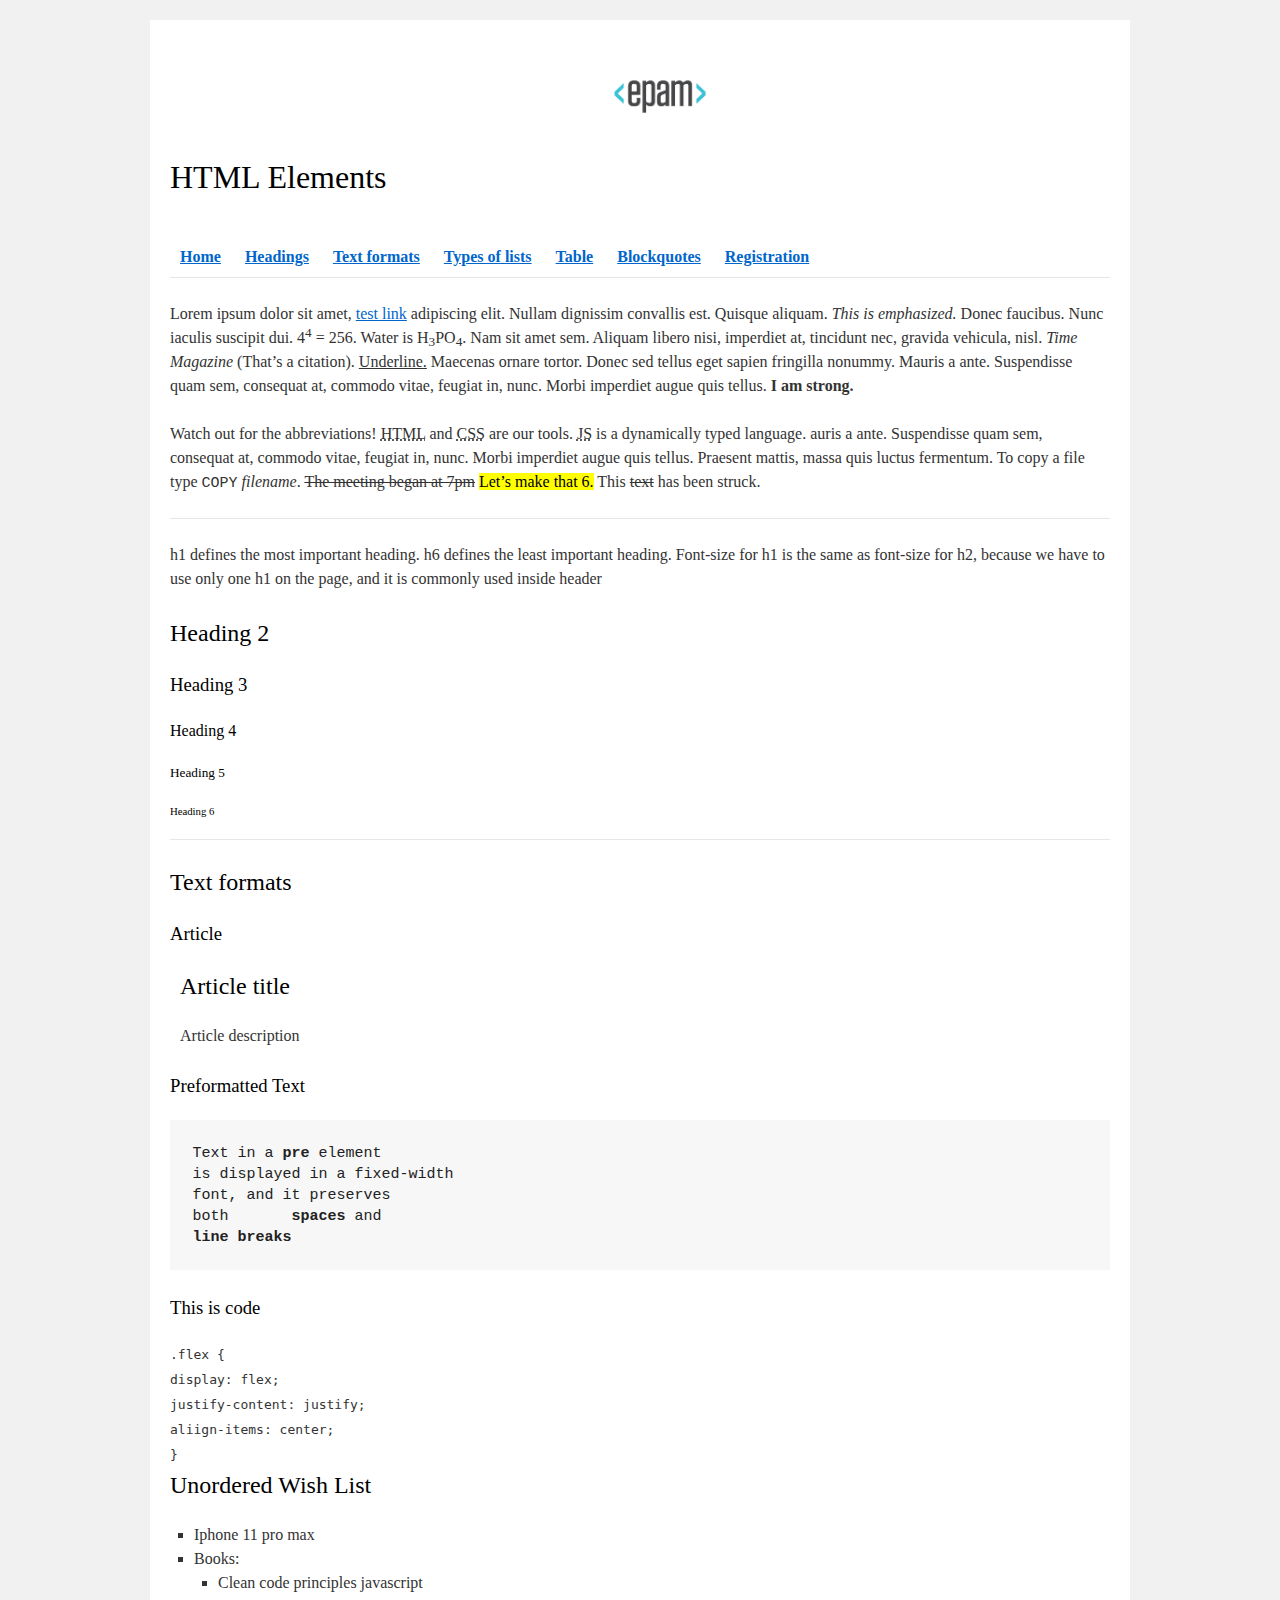
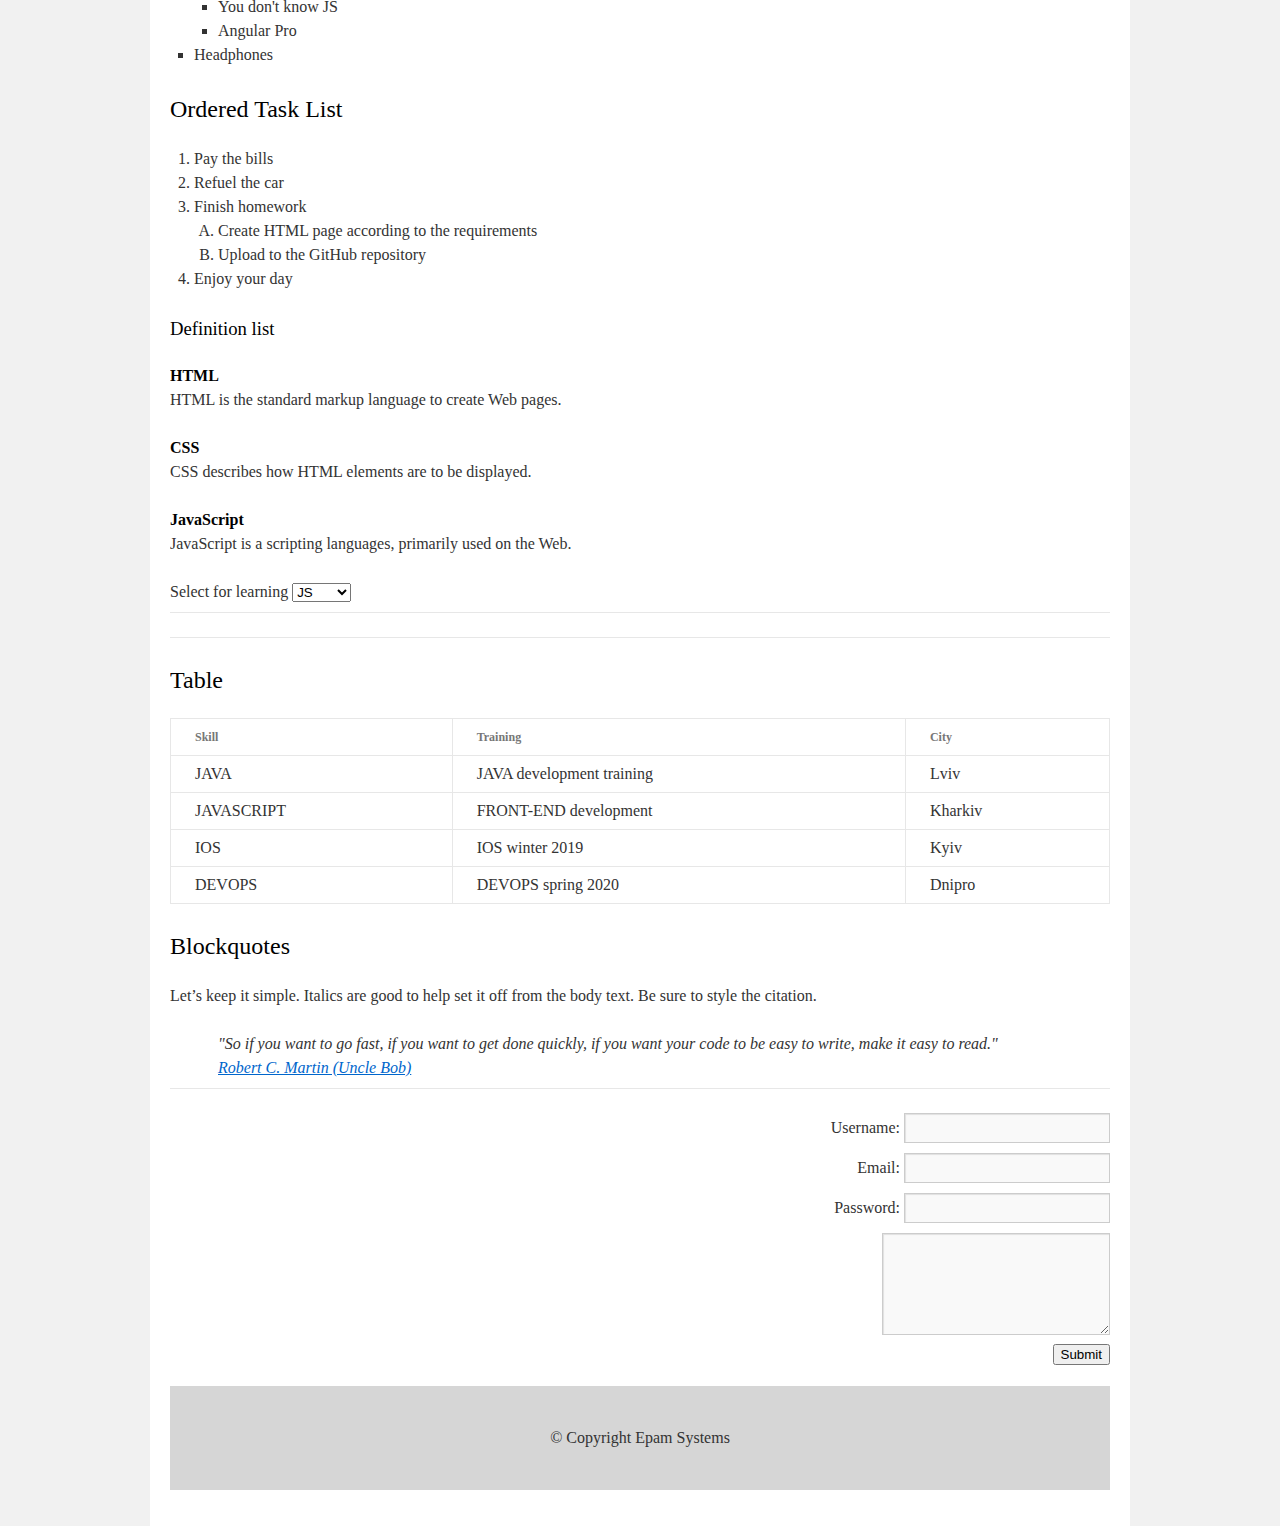
<file: FL12_HW1/homework/index.html>
<!DOCTYPE html>
<html lang="en">

<head>
	<meta charset="utf-8">
	<title>HTML Basics</title>
	<link rel="stylesheet" href="style.css">
</head>

<body>
	<div id="wrapper">
		<div id="main">
			<div id="container">
				<div id="content" role="main">
					<!-- TODO: Content goes here -->
					<header>
						<img src="logo.png" alt="epam_logo" id="home">
						<h1>HTML Elements</h1>
						<br>
						<nav>
							<a href="#home"><strong>Home</strong></a>
							<a href="#headings"><strong>Headings</strong></a>
							<a href="#text_formats"><strong>Text formats</strong></a>
							<a href="#types_of_list"><strong>Types of lists</strong></a>
							<a href="#table"><strong>Table</strong></a>
							<a href="#blockquotes"><strong>Blockquotes</strong></a>
							<a href="#registration"><strong>Registration</strong></a>
						</nav>
					</header>
					<hr>
					<p>Lorem ipsum dolor sit amet,
						<a href="#">test link</a>
						adipiscing elit.
						Nullam dignissim convallis est. Quisque aliquam.
						<em>This is emphasized.</em>
						Donec faucibus. Nunc iaculis suscipit dui. 4<sup>4</sup>
						= 256.
						Water is H<sub>3</sub>PO<sub>4</sub>.
						Nam sit amet sem. Aliquam libero nisi, imperdiet at, tincidunt nec, gravida vehicula, nisl.
						<cite>Time Magazine</cite>
						(That’s a citation).
						<u>Underline.</u>
						Maecenas ornare tortor. Donec sed tellus eget sapien fringilla nonummy. Mauris a ante.
						Suspendisse quam sem,
						consequat at, commodo vitae, feugiat in, nunc. Morbi imperdiet augue quis tellus.
						<strong>I am strong.</strong></p>
					<p>Watch out for the abbreviations!
						<abbr title="Hyper Text Markup Language">HTML</abbr>
						and
						<abbr title="Cascading Style Sheets">CSS</abbr>
						are our tools.
						<abbr title="JavaScript">JS</abbr>
						is a dynamically typed language.
						auris a ante. Suspendisse quam sem, consequat at, commodo vitae, feugiat in, nunc. Morbi
						imperdiet augue
						quis tellus. Praesent mattis, massa quis luctus fermentum. To copy a file type
						<kbd>COPY</kbd>
						<i>filename</i>.
						<del>The meeting began at 7pm</del>
						<mark>Let’s make that 6.</mark>
						This <del>text</del> has been struck.</p>
					<hr>
					<p>
						h1 defines the most important heading. h6 defines the least important heading. Font-size for h1
						is the same
						as font-size for h2, because we have to use only one h1 on the page, and it is commonly used
						inside header
					</p>
					<h2 id="headings">Heading 2</h2>
					<h3>Heading 3</h3>
					<h4>Heading 4</h4>
					<h5>Heading 5</h5>
					<h6>Heading 6</h6>
					<hr>
					<h2 id="text_formats">Text formats</h2>
					<h3>Article</h3>
					<article>
						<header>
							<h2>
								Article title
							</h2>
							<p>Article description</p>
						</header>
					</article>

					<h3>Preformatted Text</h3>
					<pre>
Text in a <b>pre</b> element
is displayed in a fixed-width
font, and it preserves
both       <b>spaces</b> and 
<b>line breaks</b>
</pre>
					<h3>This is code</h3>
					<code>
						.flex {<br>
						display: flex;<br>
						justify-content: justify;<br>
						aliign-items: center;<br>
						}
					</code>
					<h2 id="types_of_list">Unordered Wish List</h2>
					<ul>
						<li>Iphone 11 pro max</li>
						<li>
							Books:
							<ul>
								<li>Clean code principles javascript</li>
								<li>You don't know JS</li>
								<li>Angular Pro</li>
							</ul>
						</li>
						<li>Headphones</li>
					</ul>
					<h2>Ordered Task List</h2>
					<ol>
						<li>Pay the bills</li>
						<li>Refuel the car</li>
						<li>
							Finish homework
							<ol>
								<li>Create HTML page according to the requirements</li>
								<li>Upload to the GitHub repository</li>
							</ol>
						</li>
						<li>Enjoy your day</li>
					</ol>
					<h3>Definition list</h3>
					<dl>
						<dt><b>HTML</b></dt>
						<dd>HTML is the standard markup language to create Web pages.</dd>
						<dt><b>CSS</b></dt>
						<dd>CSS describes how HTML elements are to be displayed.</dd>
						<dt><b>JavaScript</b></dt>
						<dd>JavaScript is a scripting languages, primarily used on the Web.</dd>
					</dl>
					Select for learning
					<select name="select" id="select">
						<option value="JS">JS</option>
						<option value="HTML">HTML</option>
						<option value="CSS">CSS</option>
					</select>
					<hr>
					<hr>
					<h2 id="table">Table</h2>
					<table>
						<thead>
							<tr>
								<th>Skill</th>
								<th>Training</th>
								<th>City</th>
							</tr>
						</thead>
						<tbody>
							<tr>
								<td>JAVA</td>
								<td>JAVA development training</td>
								<td>Lviv</td>
							</tr>
							<tr>
								<td>JAVASCRIPT</td>
								<td>FRONT-END development</td>
								<td>Kharkiv</td>
							</tr>
							<tr>
								<td>IOS</td>
								<td>IOS winter 2019</td>
								<td>Kyiv</td>
							</tr>
							<tr>
								<td>DEVOPS</td>
								<td>DEVOPS spring 2020</td>
								<td>Dnipro</td>
							</tr>
						</tbody>
					</table>
					<h2 id="blockquotes">Blockquotes</h2>
					Let’s keep it simple. Italics are good to help set it off from the body text. Be sure to style the
					citation.<br>
					<br>
					<blockquote>
						"So if you want to go fast, if you want to get done quickly, if you want your code to be easy to
						write, make it easy to read."<br>
						<a href="#">Robert C. Martin (Uncle Bob)</a>
					</blockquote>
					<hr>
					<form id="registration" action="#">
						<fieldset>
							<label for="name">Username:</label>
							<input type="text" id="name">
						</fieldset>
						<fieldset>
							<label for="email">Email:</label>
							<input type="email" id="email">
						</fieldset>
						<fieldset>
							<label for="password">Password:</label>
							<input type="password" id="password">
						</fieldset>
						<fieldset>
							<textarea name="textarea" id="textarea" cols="23" rows="4"></textarea>
						</fieldset>
						<fieldset>
							<button type="submit">Submit</button>
						</fieldset>
					</form>
					<footer>
						&copy; Copyright Epam Systems
					</footer>

				</div>
			</div>
		</div>
	</div>
</body>

</html>
</file>
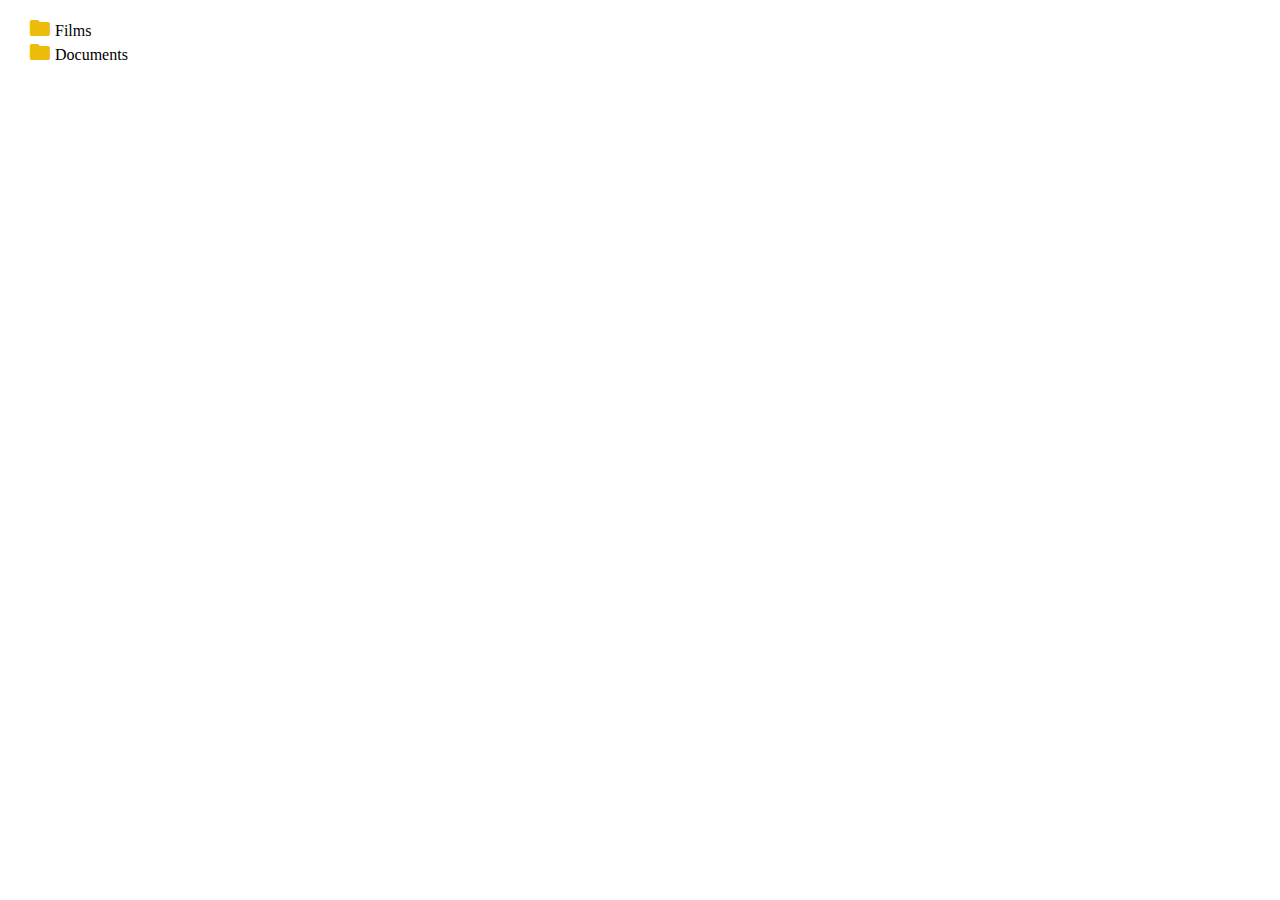
<file: FL12_HW11/homework/index.html>
<!-- DO NOT MODIFY THIS FILE -->
<!DOCTYPE html>
<html lang="en">
<head>
  <meta charset="UTF-8">
  <title>Homework 11 - DOM</title>
  <link rel="stylesheet" href="material-icons/material-icons.css">
  <link rel="stylesheet" href="styles.css">
</head>
<body>
  <div id="root"></div>
  <script src="app.js"></script>
</body>
</html>
</file>
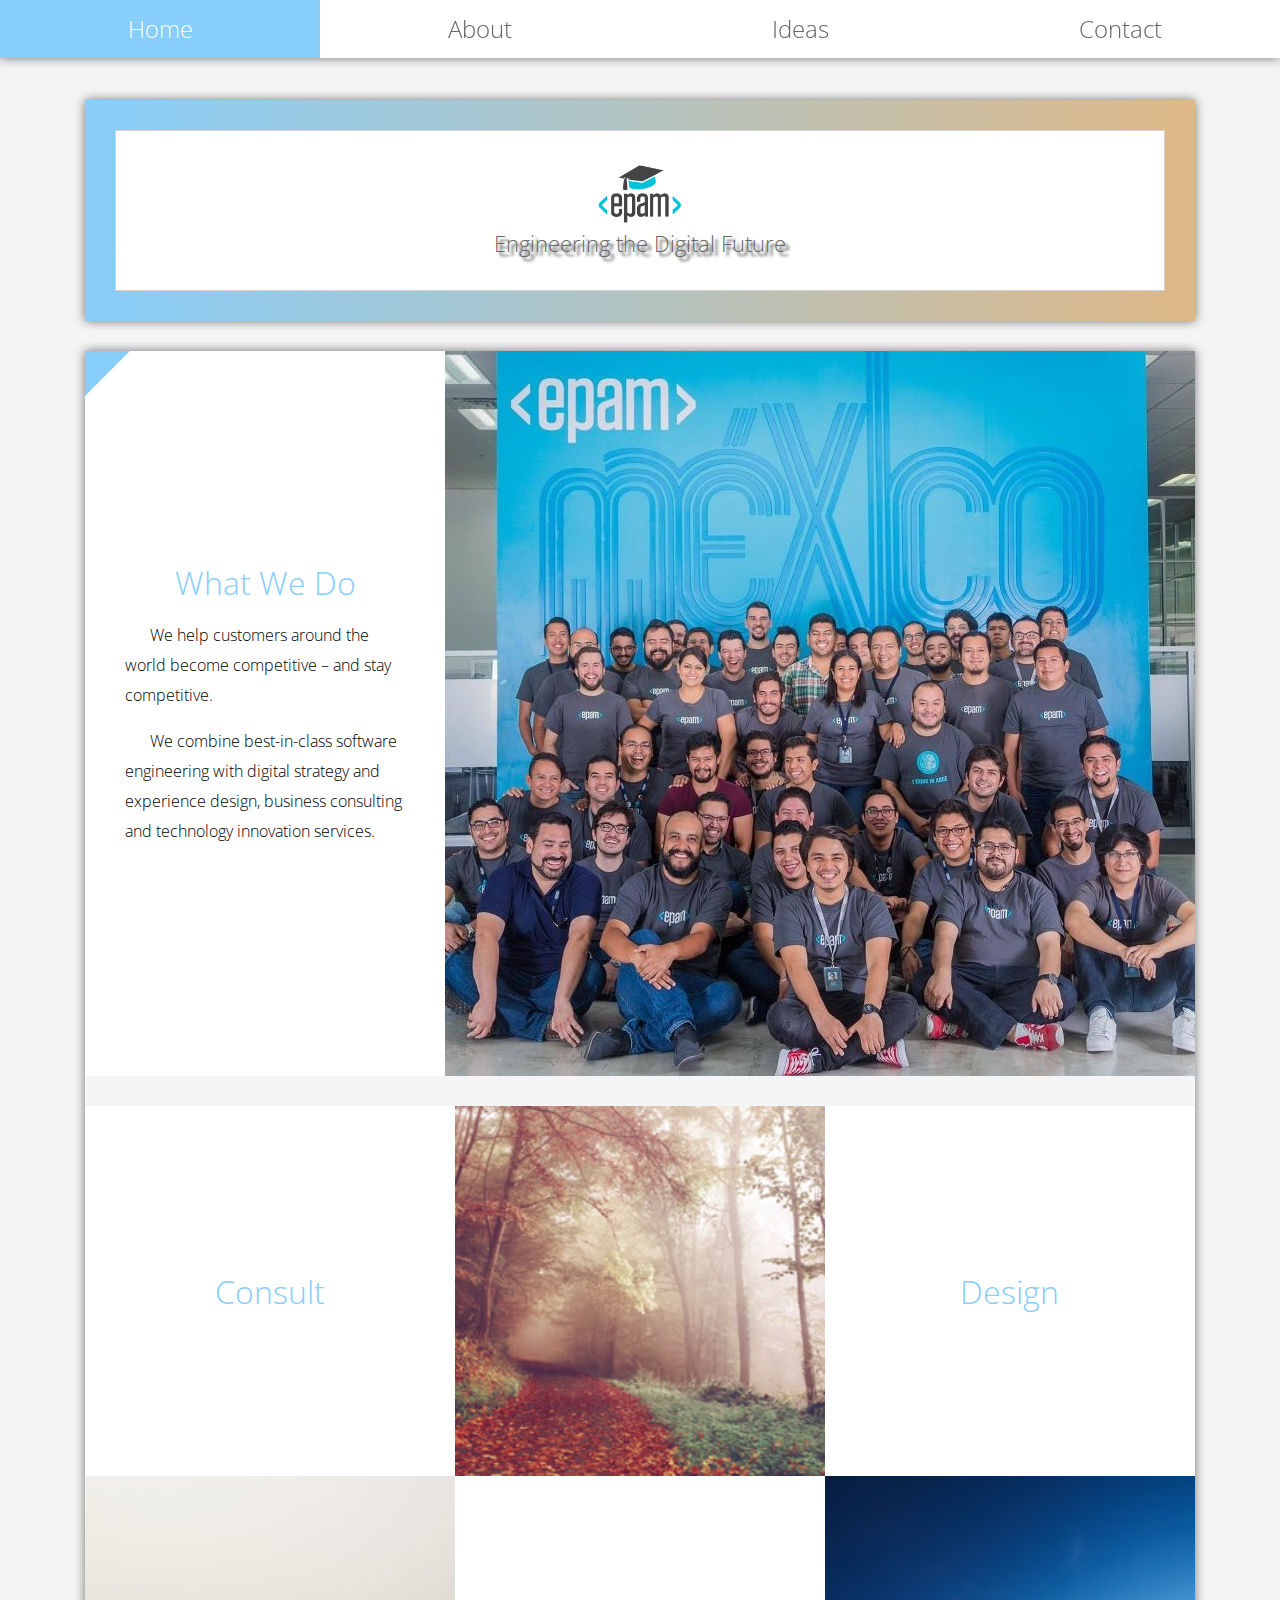
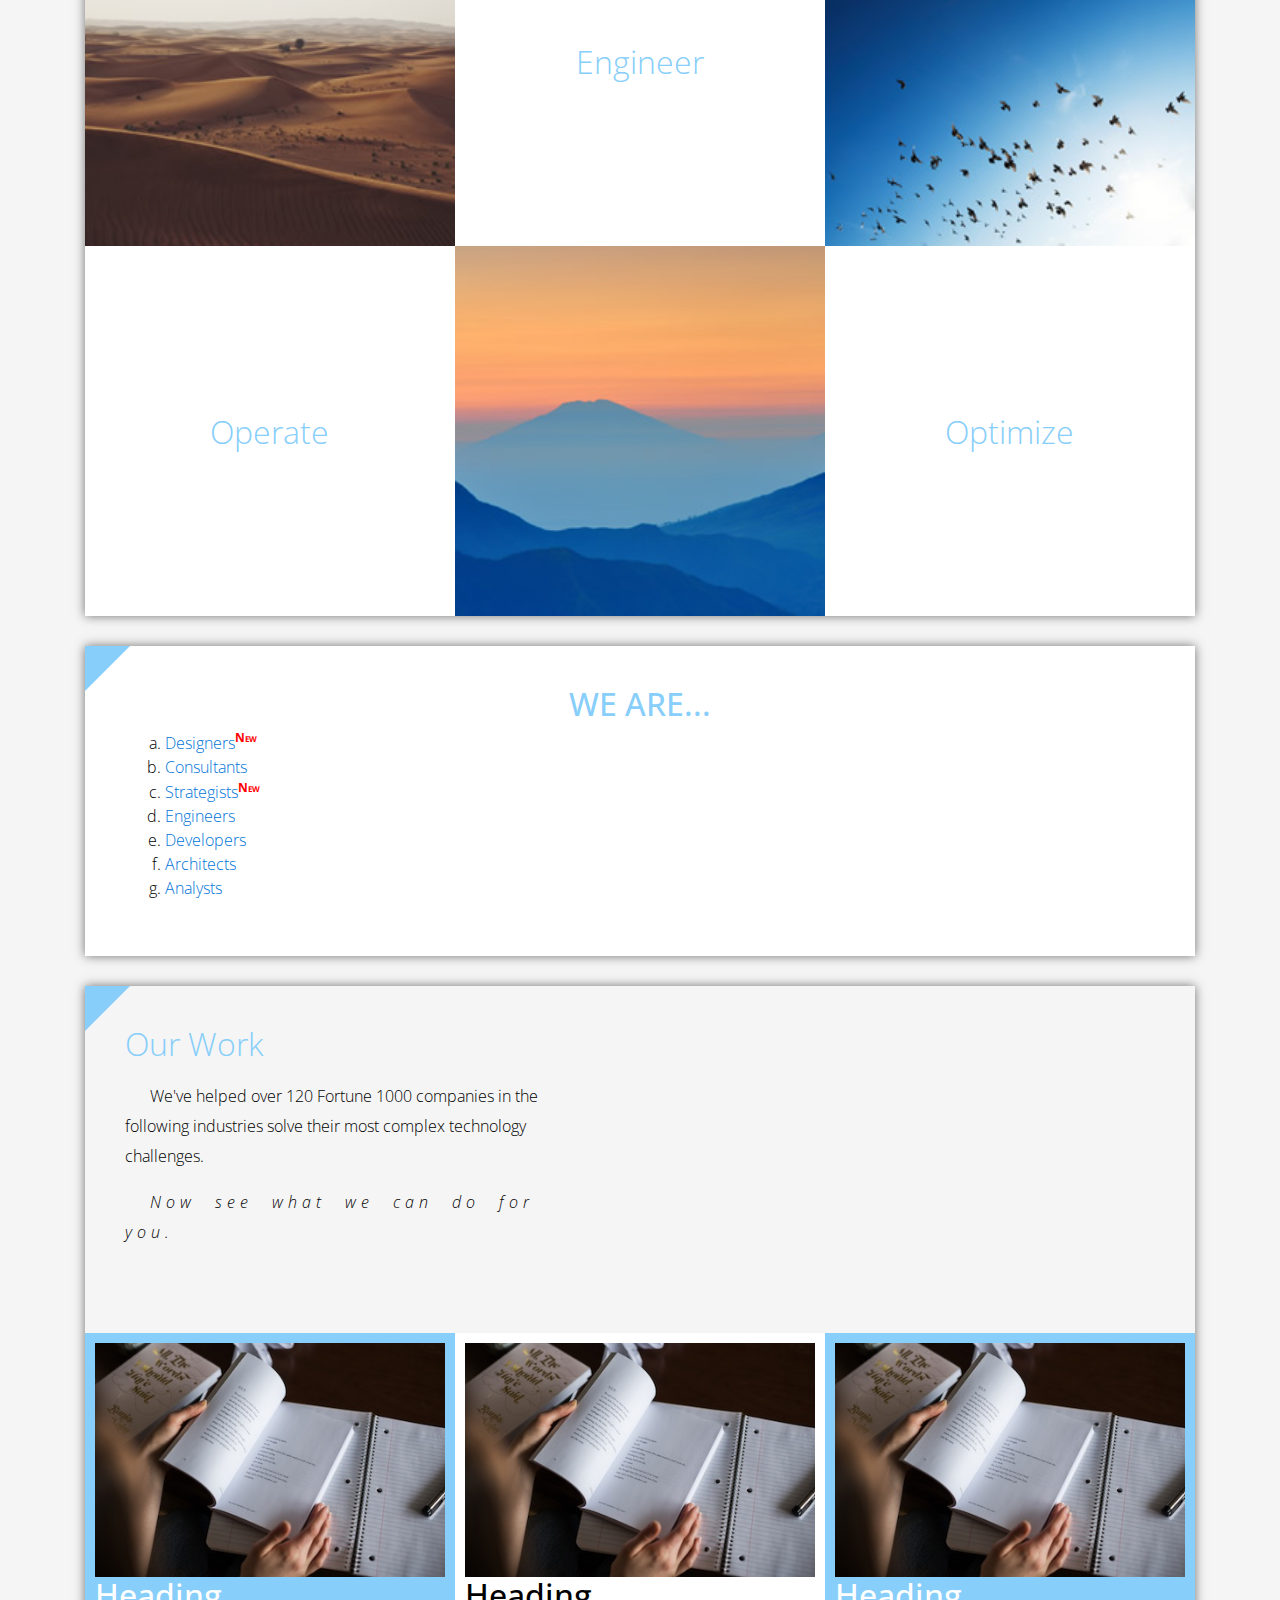
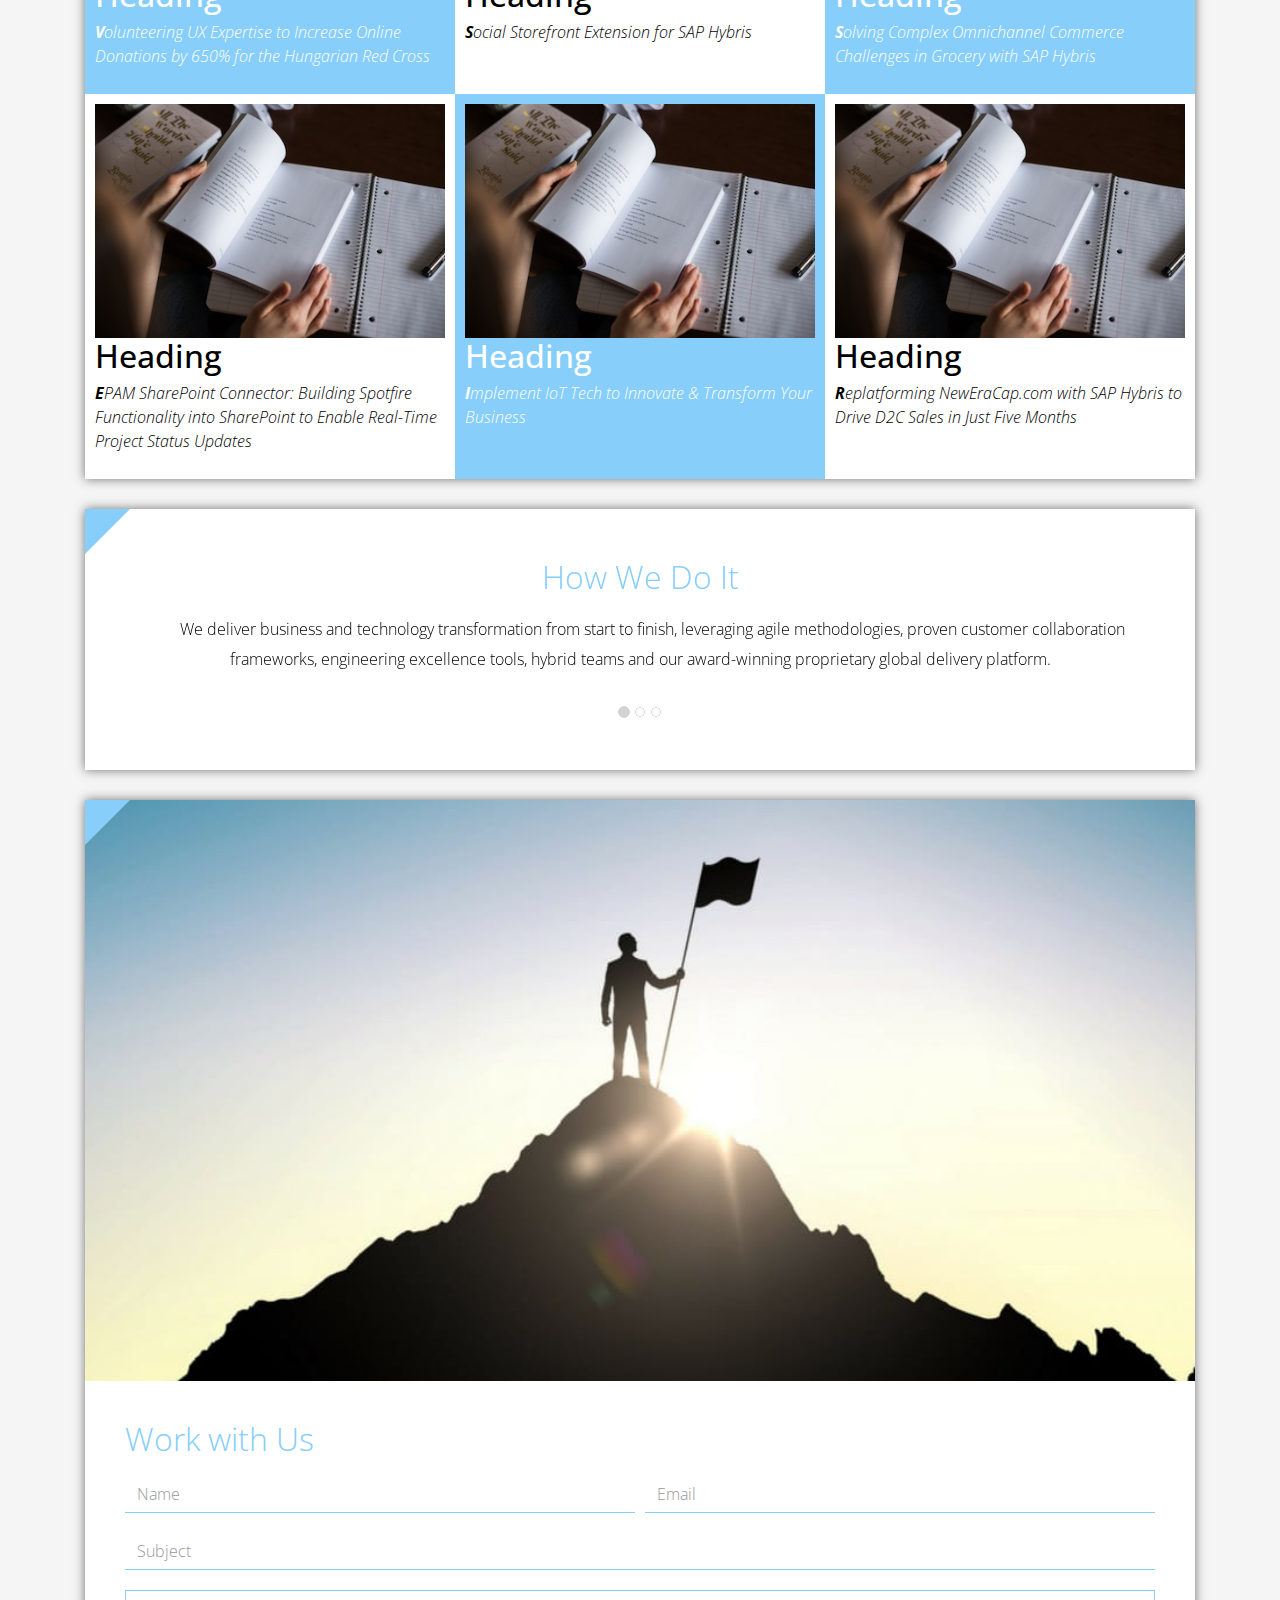
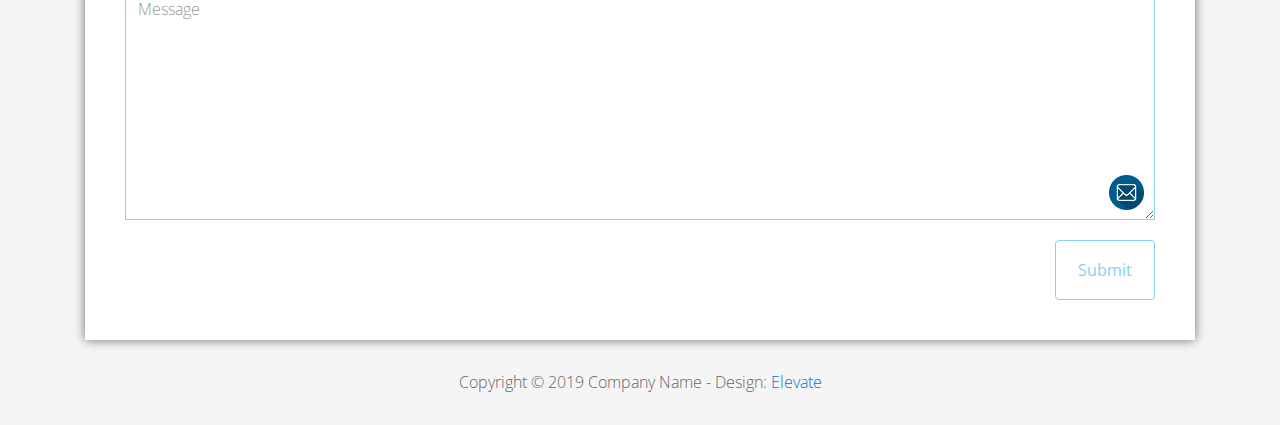
<file: FL12_HW2/homework/index.html>
<!DOCTYPE html>
<html lang="en">
<head>
  <meta charset="utf-8">
  <meta http-equiv="X-UA-Compatible" content="IE=edge">
  <meta name="viewport" content="width=device-width, initial-scale=1">

  <title>CSS Basics HW</title>



  <!-- load stylesheets -->
  <link rel="stylesheet" href="http://fonts.googleapis.com/css?family=Open+Sans:300,400">
  <!-- Google web font "Open Sans" -->
  <link rel="stylesheet" href="css/bootstrap.min.css">
  <!-- Bootstrap style -->
  <link rel="stylesheet" href="css/general.css">
  <link rel="stylesheet" href="css/style.css">
  <!-- Templatemo style -->
</head>

<body>
<div class="container">

  <div class="tm-sidebar">
    <nav class="tm-main-nav">
      <ul>
        <li class="tm-nav-item"><a href="#home" class="tm-nav-item-link">Home</a></li>
        <li class="tm-nav-item"><a href="#about" class="tm-nav-item-link">About</a></li>
        <li class="tm-nav-item"><a href="#ideas" class="tm-nav-item-link">Ideas</a></li>
        <li class="tm-nav-item"><a href="#contact" class="tm-nav-item-link">Contact</a></li>
      </ul>
    </nav>
  </div>

  <div class="tm-main-content">

    <div id="home" class="tm-content-box tm-content-header margin-b-10">
      <div class="tm-banner">
        <div class="tm-banner-inner">
          <img src="img/epam_logo.png" width="100" alt="">
          <p class="tm-banner-text">Engineering the Digital Future</p>
        </div>
      </div>
    </div>

    <section>
      <div class="tm-content-box flex-2-col">

        <div class="padding-medium flex-item tm-team-description-container flex-item">
          <h2 class="tm-section-title">What We Do</h2>
          <p class="tm-section-description">We help customers around the world become competitive – and stay competitive.</p>
          <p class="tm-section-description"> We combine best-in-class software engineering with digital strategy and experience design, business consulting and technology innovation services.</p>
        </div>
        <div class="flex-item tm-team-img">
          <img src="img/epam-mexico.jpg" alt="epam-mexico">
        </div>

      </div>

      <div id="about" class="tm-content-box">

        <ul class="boxes gallery-container">
          <li class="box box-bg">
            <h2 class="tm-section-title tm-section-title-box tm-box-bg-title">Consult</h2>
          </li>
          <li class="box">
            <a href="img/idea-large-01.jpg">
              <img src="img/idea-01.jpg" alt="Image" class="img-fluid thumbnail box-img">
            </a>
          </li>
          <li class="box box-bg">
            <h2 class="tm-section-title tm-section-title-box tm-box-bg-title">Design</h2>
          </li>
          <li class="box">
            <a href="img/idea-large-02.jpg">
              <img src="img/idea-02.jpg" alt="Image" class="img-fluid thumbnail box-img">
            </a>
          </li>
          <li class="box box-bg">
            <h2 class="tm-section-title tm-section-title-box tm-box-bg-title">Engineer</h2>
          </li>
          <li class="box">
            <a href="img/idea-large-03.jpg">
              <img src="img/idea-03.jpg" alt="Image" class="img-fluid thumbnail box-img">
            </a>
          </li>
          <li class="box box-bg">
            <h2 class="tm-section-title tm-section-title-box tm-box-bg-title">Operate</h2>
          </li>
          <li class="box">
            <a href="img/idea-large-04.jpg">
              <img src="img/idea-04.jpg" alt="Image" class="img-fluid thumbnail box-img">
            </a>
          </li>
          <li class="box box-bg">
            <h2 class="tm-section-title tm-section-title-box tm-box-bg-title">Optimize</h2>
          </li>
        </ul>

      </div>

    </section>

    <!-- slider -->
    <section class="heading tm-content-box">
      <div class="padding-medium">
        <h2> WE ARE...</h2>
        <ol>
          <li><a href="index.html" class="text">Designers</a></li>
          <li><a href="index.html">Consultants</a></li>
          <li><a href="#" class="text">Strategists</a></li>
          <li><a href="#">Engineers</a></li>
          <li><a href="#">Developers</a></li>
          <li><a href="#">Architects</a></li>
          <li><a href="#">Analysts</a></li>
        </ol>
      </div>
    </section>

    <section class="blocks">
      <div class="padding-medium flex-item tm-team-description-container">
        <h2 class="tm-section-title">Our Work</h2>
        <p class="tm-section-description">We've helped over 120 Fortune 1000 companies in the following industries solve their most complex technology challenges. </p>
        <p class="tm-section-description"> Now see what we can do for you.</p>
      </div>
      <div class="tm-content-box flex-2-col">
      </div>
      <div  class="tm-content-box">
        <ul class="boxes gallery-container">
          <li class="box box-work">
            <img src="img/study.jpeg" alt="Image" class="img-fluid">
            <div>
              <h2>Heading</h2>
              <p>Volunteering UX Expertise to Increase Online Donations by 650% for the Hungarian Red Cross</p>
            </div>
          </li>
          <li class="box box-work">
            <img src="img/study.jpeg" alt="Image" class="img-fluid">
            <div>
              <h2>Heading</h2>
              <p>Social Storefront Extension for SAP Hybris</p>
            </div>
          </li>
          <li class="box box-work">
            <img src="img/study.jpeg" alt="Image" class="img-fluid">
            <div>
              <h2>Heading</h2>
              <p>Solving Complex Omnichannel Commerce Challenges in Grocery with SAP Hybris</p>
            </div>
          </li>
          <li class="box box-work">
            <img src="img/study.jpeg" alt="Image" class="img-fluid">
            <div>
              <h2>Heading</h2>
              <p>EPAM SharePoint Connector: Building Spotfire Functionality into SharePoint to Enable Real-Time Project Status Updates</p>
            </div>
          </li>
          <li class="box box-work">
            <img src="img/study.jpeg" alt="Image" class="img-fluid">
            <div>
              <h2>Heading</h2>
              <p>Implement IoT Tech to Innovate &amp; Transform Your Business</p>
            </div>
          </li>
          <li class="box box-work">
            <img src="img/study.jpeg" alt="Image" class="img-fluid">
            <div>
              <h2>Heading</h2>
              <p>Replatforming NewEraCap.com with SAP Hybris to Drive D2C Sales in Just Five Months</p>
            </div>
          </li>
        </ul>

      </div>
    </section>

    <section id="ideas">
      <div id="tmCarousel" class="carousel slide tm-content-box" data-ride="carousel">

        <ol class="carousel-indicators">
          <li data-target="#tmCarousel" data-slide-to="0" class="active"></li>
          <li data-target="#tmCarousel" data-slide-to="1" class=""></li>
          <li data-target="#tmCarousel" data-slide-to="2" class=""></li>
        </ol>

        <div class="carousel-inner" role="listbox">

          <div class="carousel-item active">
            <div class="carousel-content">
              <div class="flex-item">
                <h2 class="tm-section-title">How We Do It</h2>
                <p class="tm-section-description carousel-description">We deliver business and technology transformation from start to finish, leveraging agile methodologies, proven customer collaboration frameworks, engineering excellence tools, hybrid teams and our award-winning proprietary global delivery platform.</p>
              </div>
            </div>
          </div>

          <div class="carousel-item">
            <div class="carousel-content">
              <div class="flex-item">
                <h2 class="tm-section-title">Our Clients</h2>
                <p class="tm-section-description carousel-description">Lorem ipsum dolor sit amet,
                  consectetur adipiscing elit. Quisque vel nisi pharetra nibh varius pharetra ac
                  sagittis nisi. Etiam pharetra vestibulum hendrerit. Pellentesque interdum metus
                  sed massa rutrum.</p>
              </div>
            </div>
          </div>

          <div class="carousel-item">
            <div class="carousel-content">
              <div class="flex-item">
                <h2 class="tm-section-title">Our Projects</h2>
                <p class="tm-section-description carousel-description">Donec ex libero, fringilla
                  vitae purus sit amet, rhoncus pharetra lorem. Pellentesque id sem id lacus
                  ultricies vehicula. Aliquam rutrum mi non. Pellentesque interdum metus sed massa
                  rutrum.</p>
              </div>
            </div>
          </div>

        </div>

      </div>
    </section>

    <section class="tm-content-box">
      <img src="img/contact-us.jpg" alt="Contact image" class="img-fluid img-contact-us">

      <div id="contact" class="padding-medium">
        <h2 class="tm-section-title">Work with Us</h2>
        <form action="#contact" method="get" class="contact-form">

          <div class="form-group col-xs-12 col-sm-12 col-md-6 col-lg-6 form-group-2-col-left">
            <input type="text" id="contact_name" name="contact_name" class="form-control"
                   placeholder="Name" required/>
          </div>
          <div class="form-group col-xs-12 col-sm-12 col-md-6 col-lg-6 form-group-2-col-right mandatory-field">
            <input type="email" id="contact_email" name="contact_email" class="form-control"
                   placeholder="Email" required/>
          </div>
          <div class="form-group">
            <input type="text" id="contact_subject" name="contact_subject" class="form-control"
                   placeholder="Subject" required/>
          </div>
          <div class="form-group">
            <textarea id="contact_message" name="contact_message" class="form-control" rows="9"
                      placeholder="Message" required></textarea>
          </div>

          <button type="submit" class="btn btn-primary submit-btn">Submit</button>

        </form>
      </div>
    </section>

    <footer class="tm-footer">
      <p class="text-xs-center">Copyright &copy; 2019 Company Name

        - Design: <a rel="nofollow" href="http://www.templatemo.com/tm-481-elevate"
                     target="_parent">Elevate</a></p>
    </footer>

  </div>

</div>

</body>
</html>
</file>
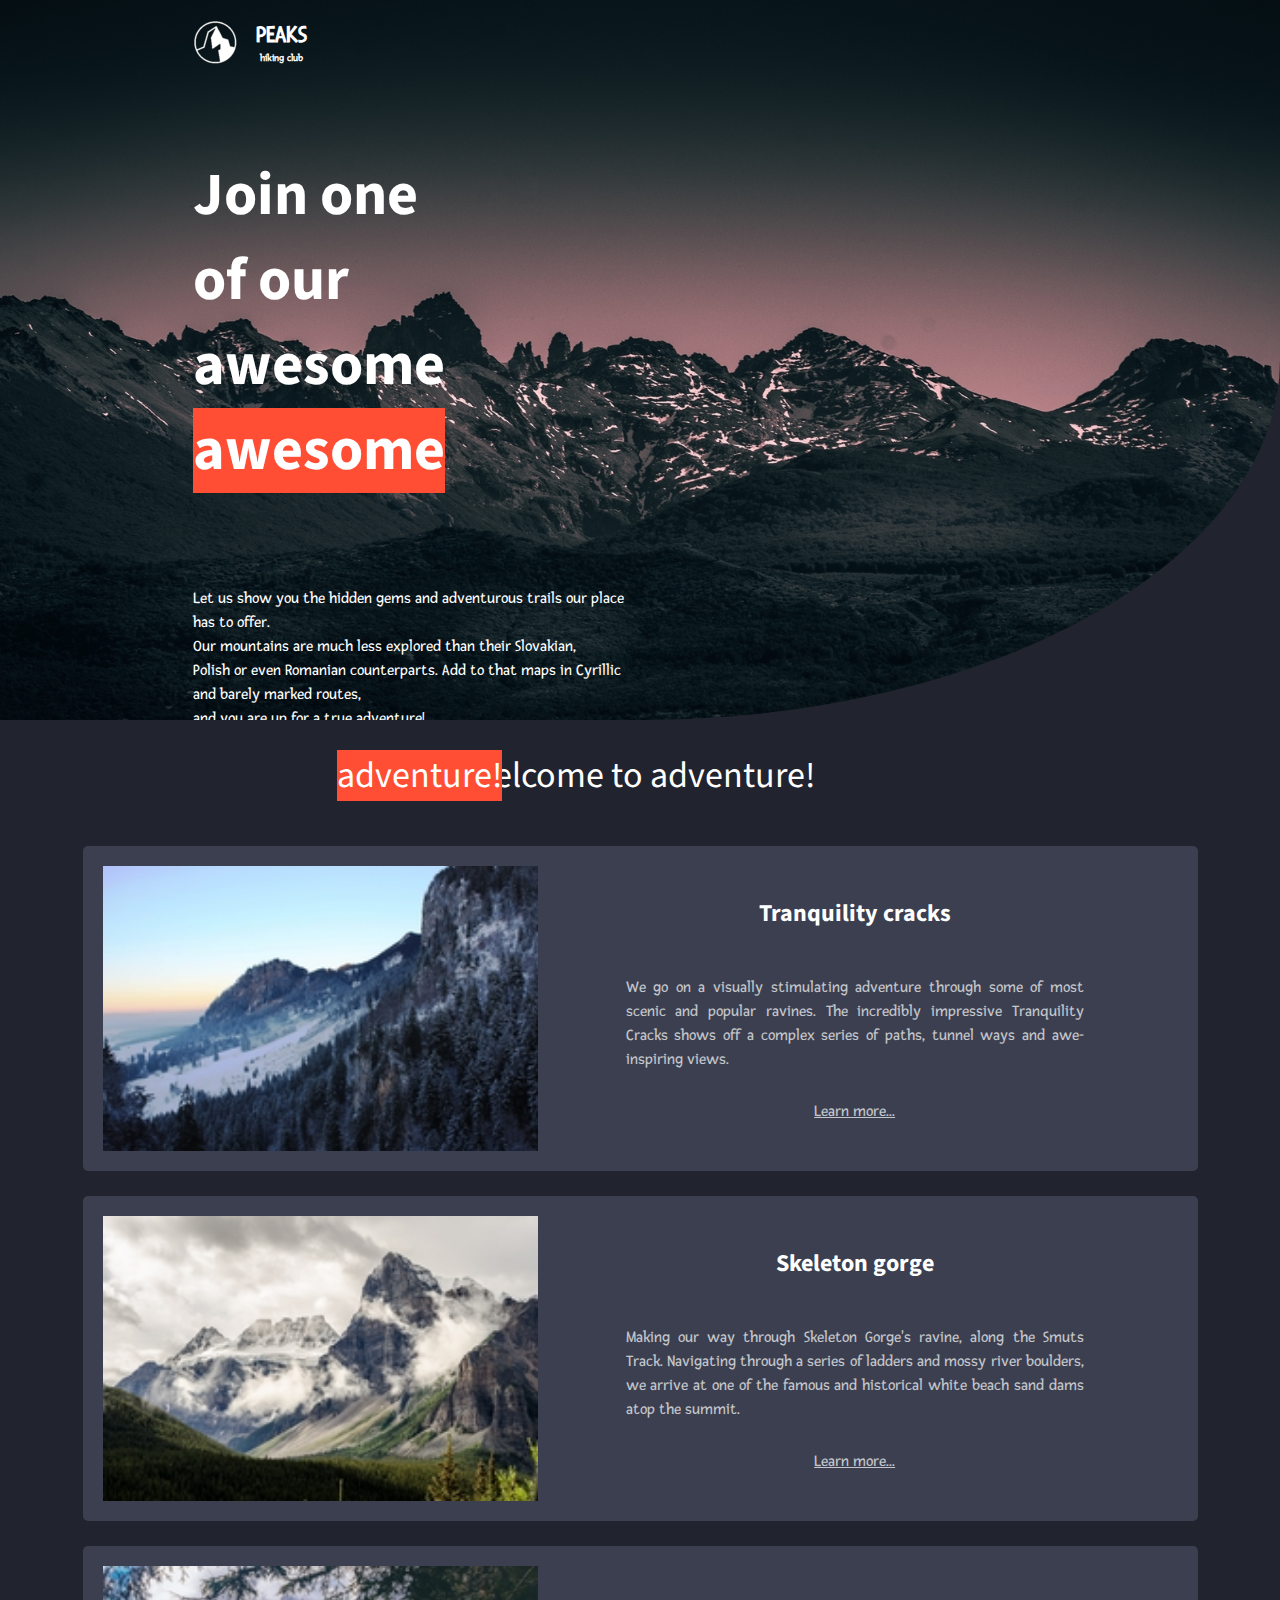
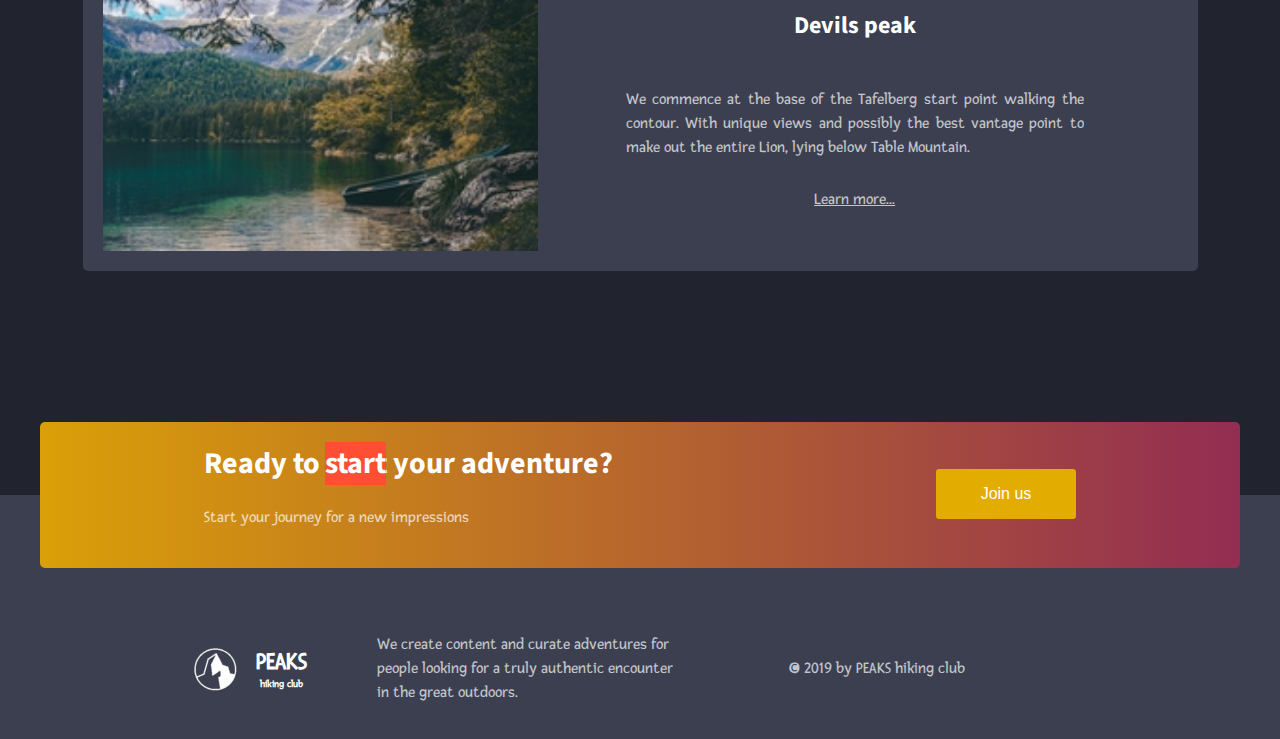
<file: FL12_HW3/homework/index.html>
<!DOCTYPE html>
<html lang="en">

<head>
    <meta charset="UTF-8">
    <meta name="viewport" content="width=device-width, initial-scale=1.0">
    <meta http-equiv="X-UA-Compatible" content="ie=edge">
    <link href="https://fonts.googleapis.com/css?family=Hind:400,600%7CSource+Sans+Pro:400,600,700%7CFresca"
          rel="stylesheet"/>

    <!-- Styles should be switched here: -->

    <!-- <link rel="stylesheet" type="text/css" href="css/style1.css"> -->
        <link rel="stylesheet" type="text/css" href="css/style2.css">

    <title>PEAKS hiking club</title>
</head>

<body>
<header class="header">
    <div class="header-wrap">
        <div class="landing-logo">
            <img src="img/m-logo.png" alt="logo"/>
            <p>PEAKS<span>hiking club</span></p>
        </div>
        <p class="header_heading">
            Join one of our awesome hikes
        </p>
        <p class="header_text">
            Let us show you the hidden gems and adventurous trails our place has to offer.
            Our mountains are much less explored than their Slovakian,
            Polish or even Romanian counterparts. Add to that maps in Cyrillic and barely marked routes,
            and you are up for a true adventure!
        </p>
        <div>
            <button class="header_button">Join us</button>
            <a href="#" class="login">Already has an account</a>
        </div>
    </div>
</header>
<main class="section">
    <p class="section_text">
        Welcome to adventure!
    </p>
    <div class="section_card_wrap">
        <div class="section_card">
            <img class="section_card_img"
                 src="img/m-1.jpg"
                 alt="experts"/>
            <div class="section_card_right_container">
                <p class="section_card_heading">
                    Tranquility cracks
                </p>
                <p class="section_card_text">
                    We go on a visually stimulating adventure through some of most scenic and popular ravines.
                    The incredibly impressive Tranquility Cracks shows off a complex series of paths, tunnel ways and
                    awe-inspiring views.
                </p>
                <a href="#" class="section_link">Learn more...</a>
            </div>
        </div>
        <div class="section_card">
            <img class="section_card_img"
                 src="img/m-2.jpg"
                 alt="content formats"/>
            <div class="section_card_right_container">
                <p class="section_card_heading">
                    Skeleton gorge
                </p>
                <p class="section_card_text">
                    Making our way through Skeleton Gorge's ravine, along the Smuts Track.
                    Navigating through a series of ladders and mossy river boulders, we arrive at one of the famous and
                    historical white beach sand dams atop the summit.
                </p>
                <a href="#" class="section_link">Learn more...</a>
            </div>
        </div>
        <div class="section_card">
            <img class="section_card_img"
                 src="img/m-3.jpg"
                 alt="certificate"/>
            <div class="section_card_right_container">
                <p class="section_card_heading">
                    Devils peak
                </p>
                <p class="section_card_text">
                    We commence at the base of the Tafelberg start point walking the contour.
                    With unique views and possibly the best vantage point to make out the entire Lion, lying below Table
                    Mountain.
                </p>
                <a href="#" class="section_link">Learn more...</a>
            </div>
        </div>
    </div>
    <div class="section_banner">
        <div class="section_banner_text_wrap">
            <p class="section_banner_heading">
                Ready to start your adventure?
            </p>
            <p class="section_banner_text">
                Start your journey for a new impressions
            </p>
        </div>
        <button class="section_banner_button">Join us</button>
    </div>
</main>
<footer class="footer">
    <div class="footer-wrap">
        <div class="footer_logo landing-logo">
            <img src="img/m-logo.png" alt="logo"/>
            <p>PEAKS<span>hiking club</span></p>
        </div>
        <p class="footer_text">
            We create content and curate adventures for people looking for a truly authentic encounter in the great
            outdoors.
        </p>
        <span class="footer-cr">
          &copy; 2019 by PEAKS hiking club
        </span>
    </div>
</footer>
</body>

</html>
</file>
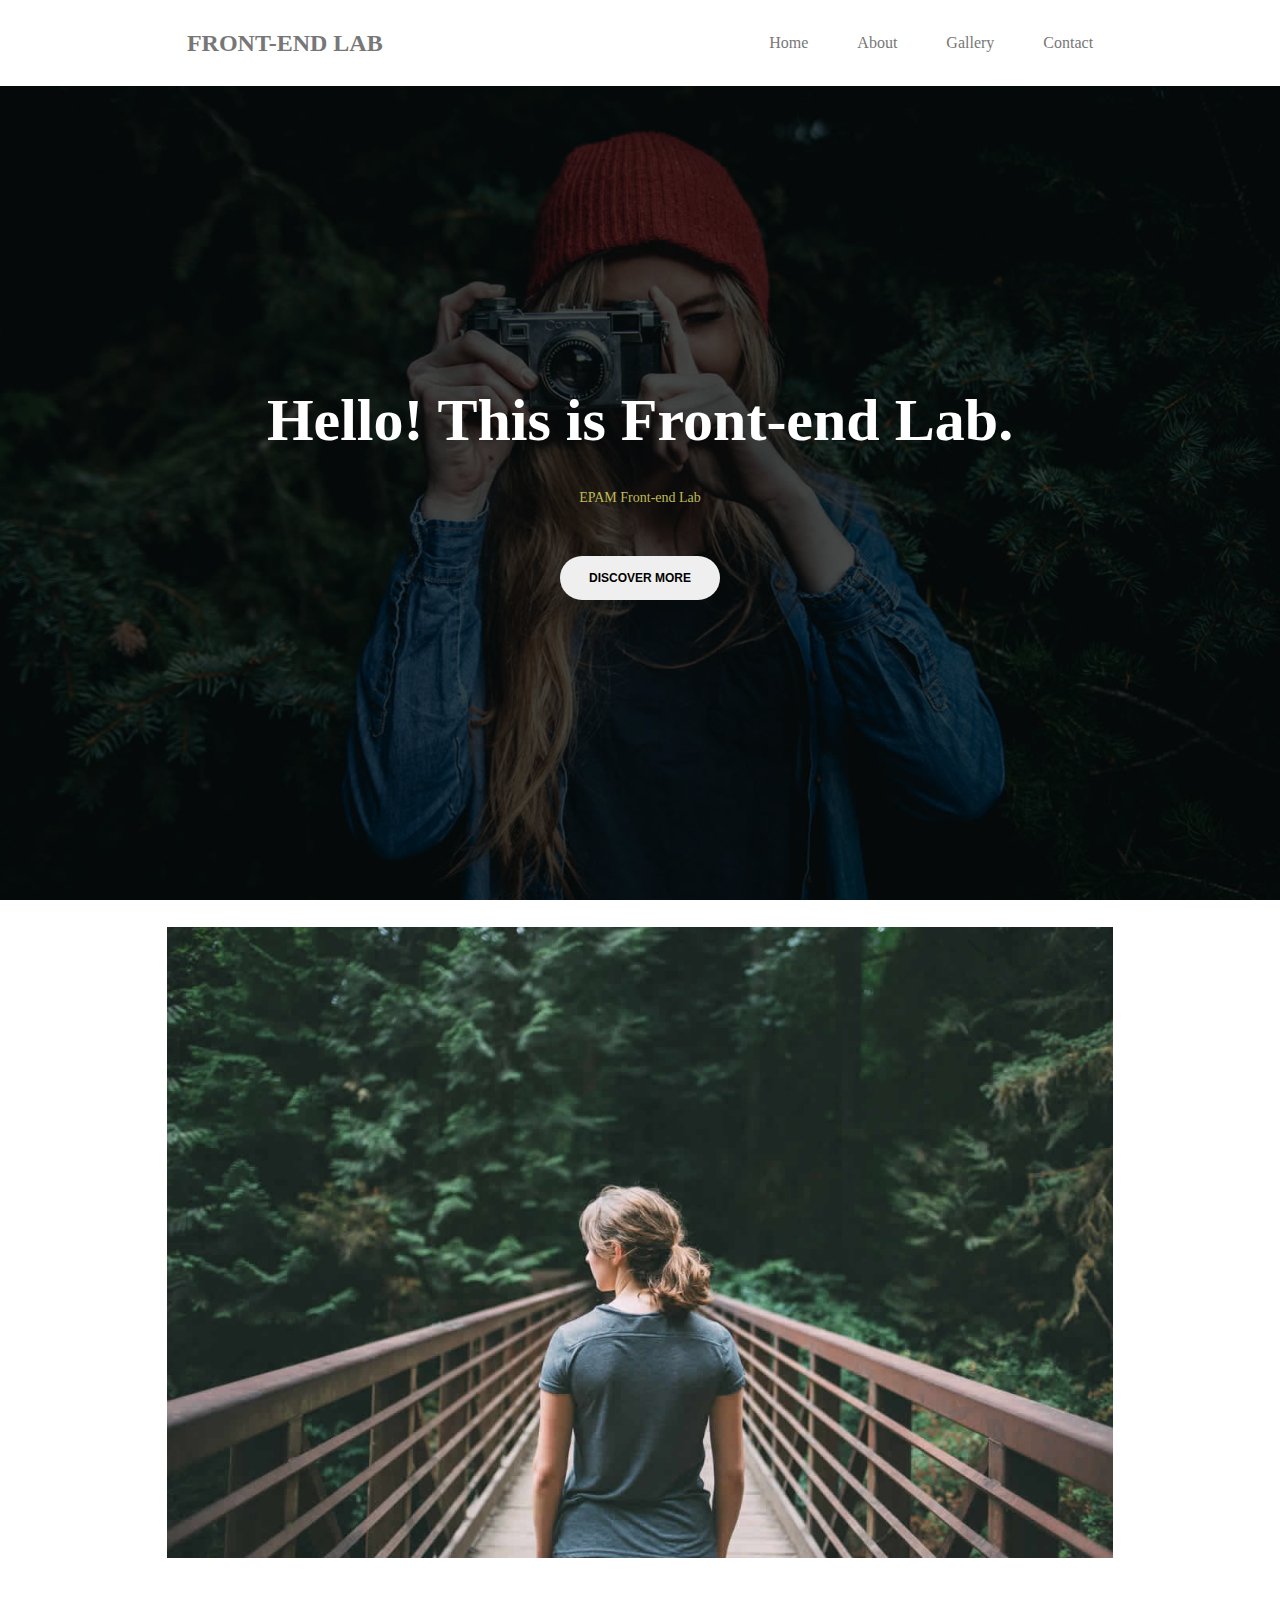
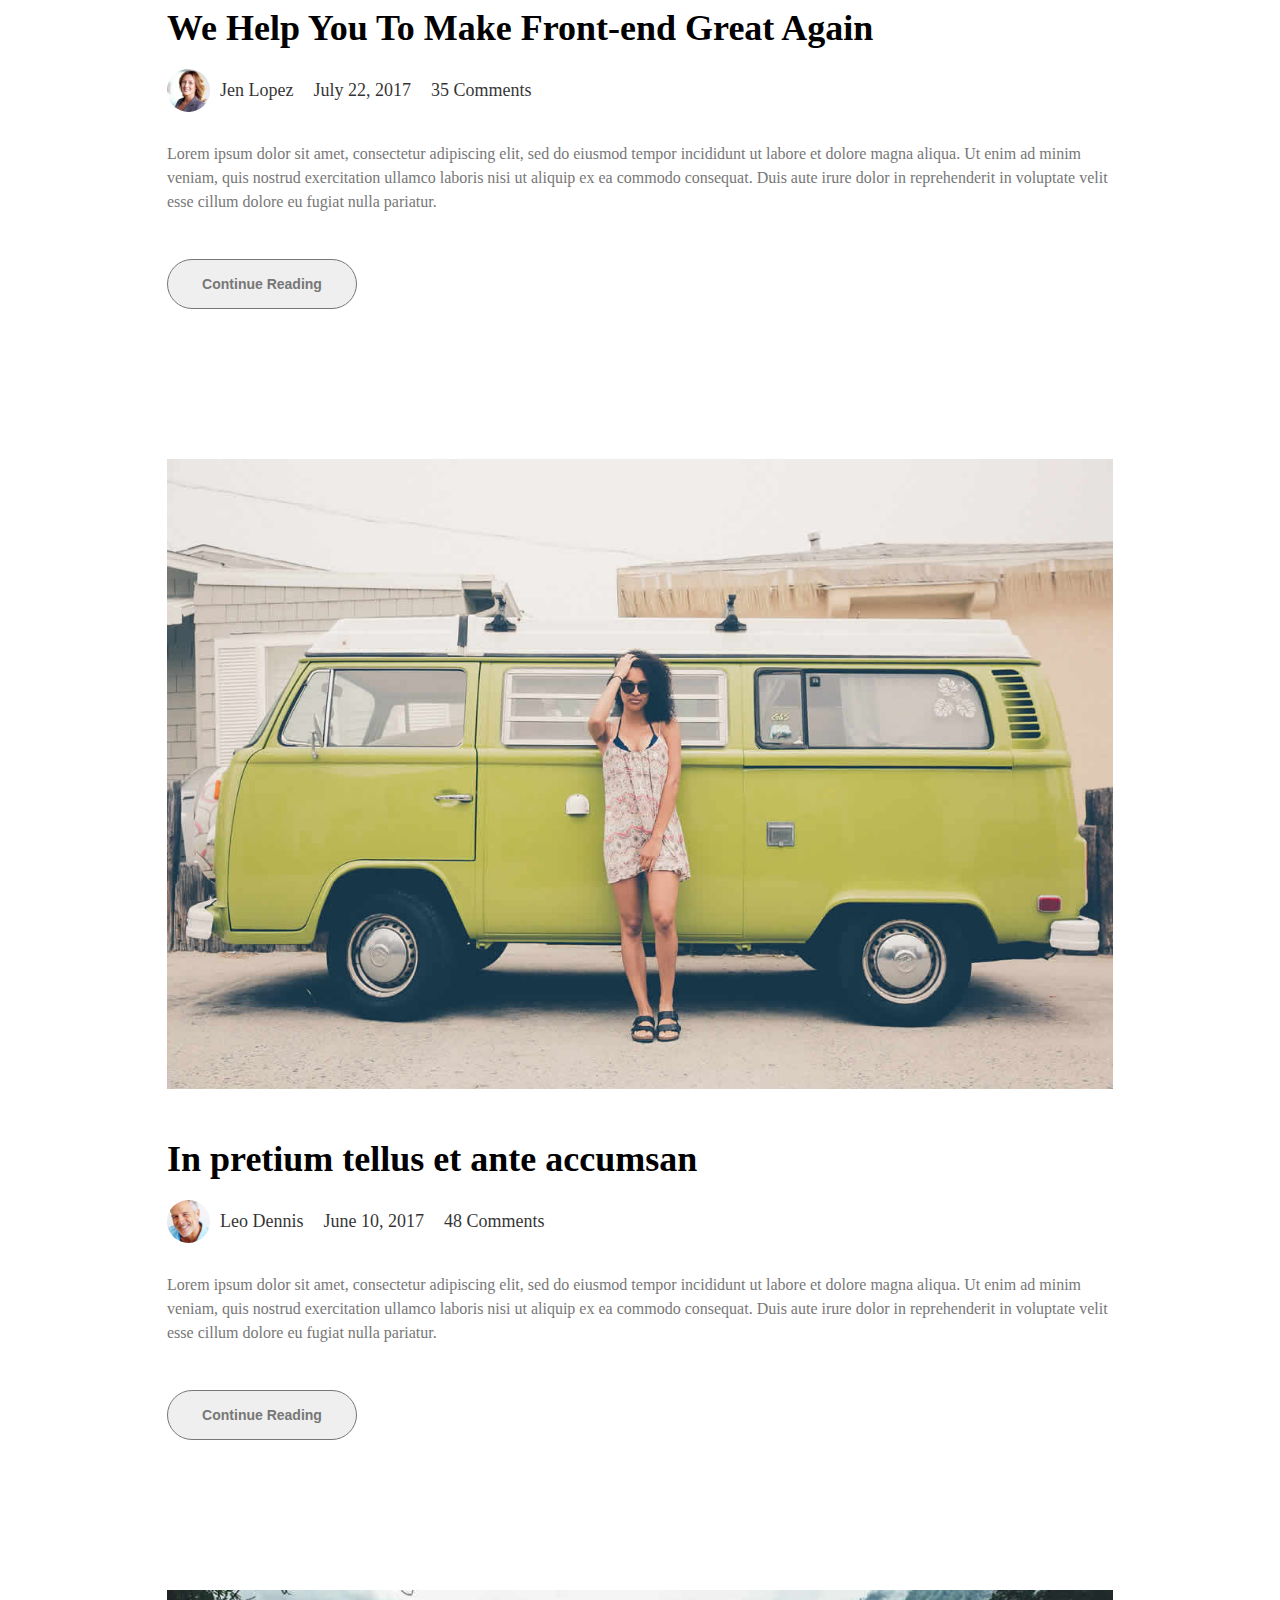
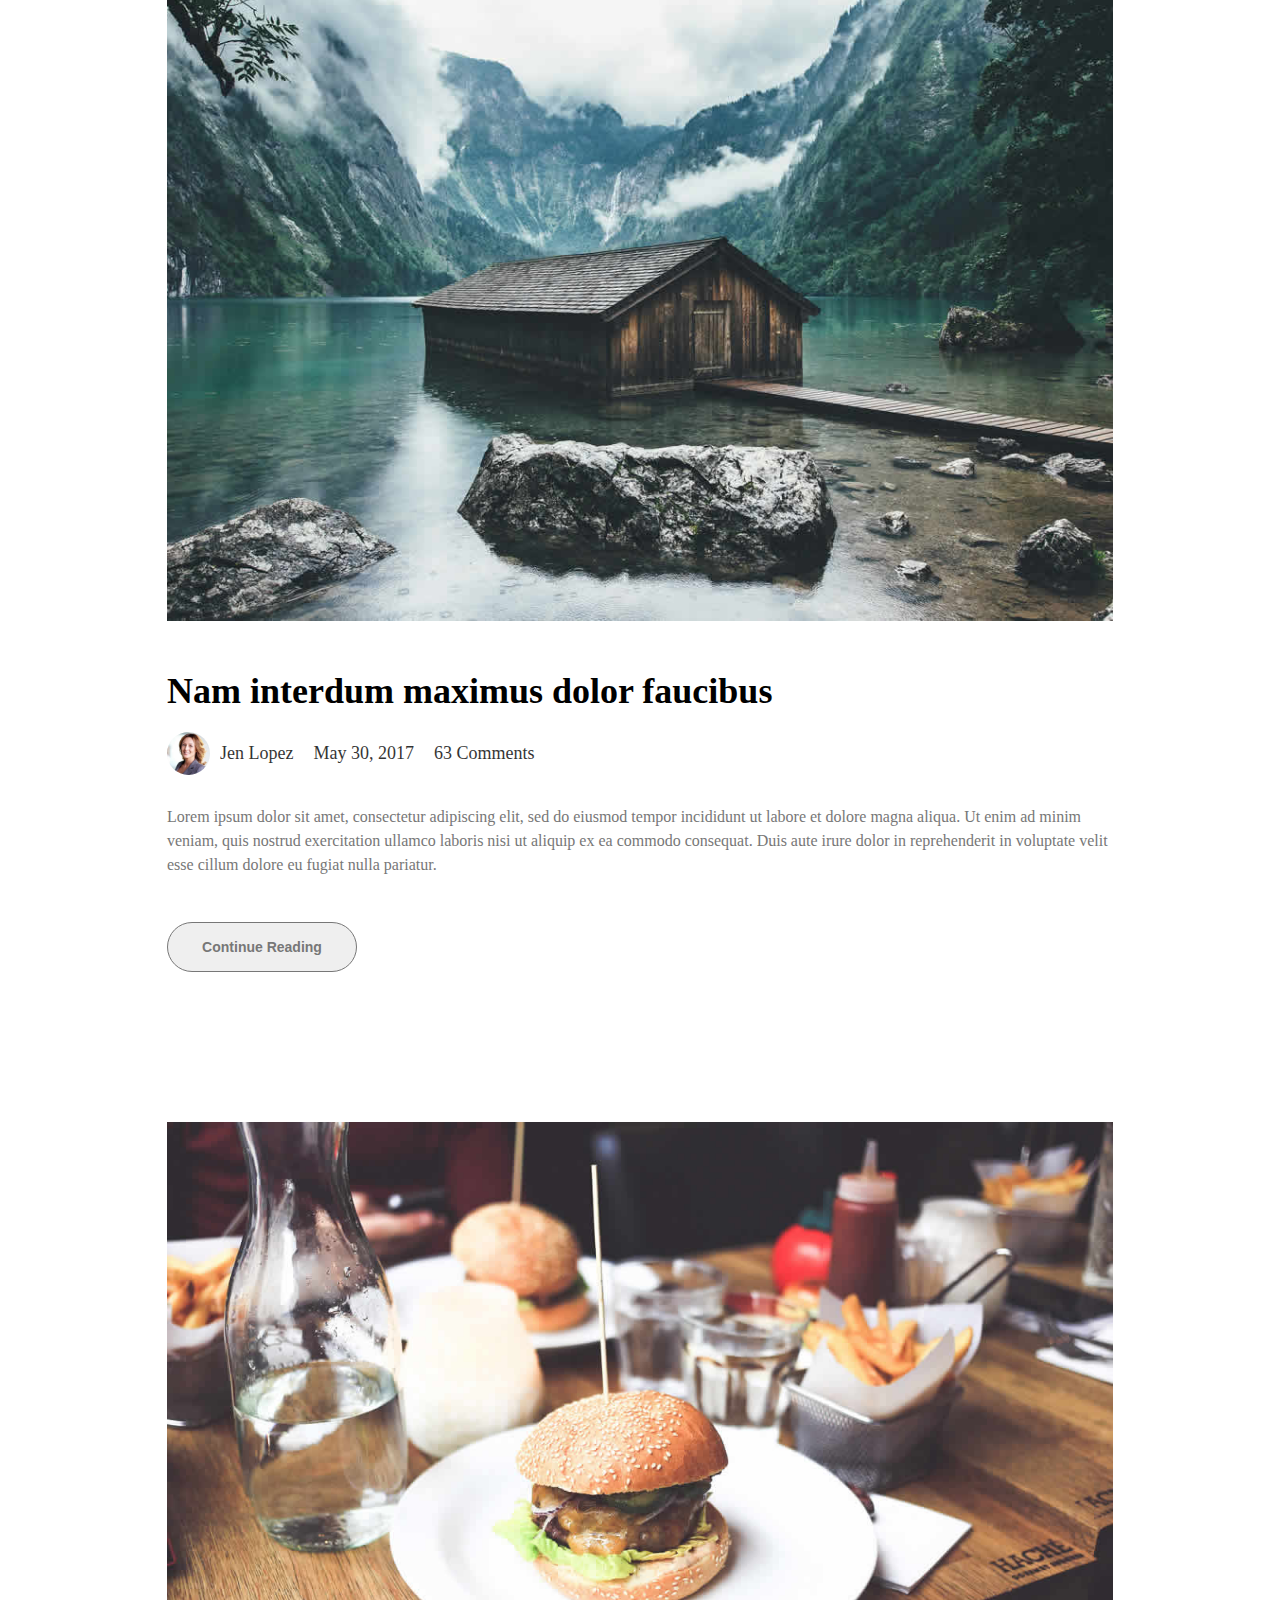
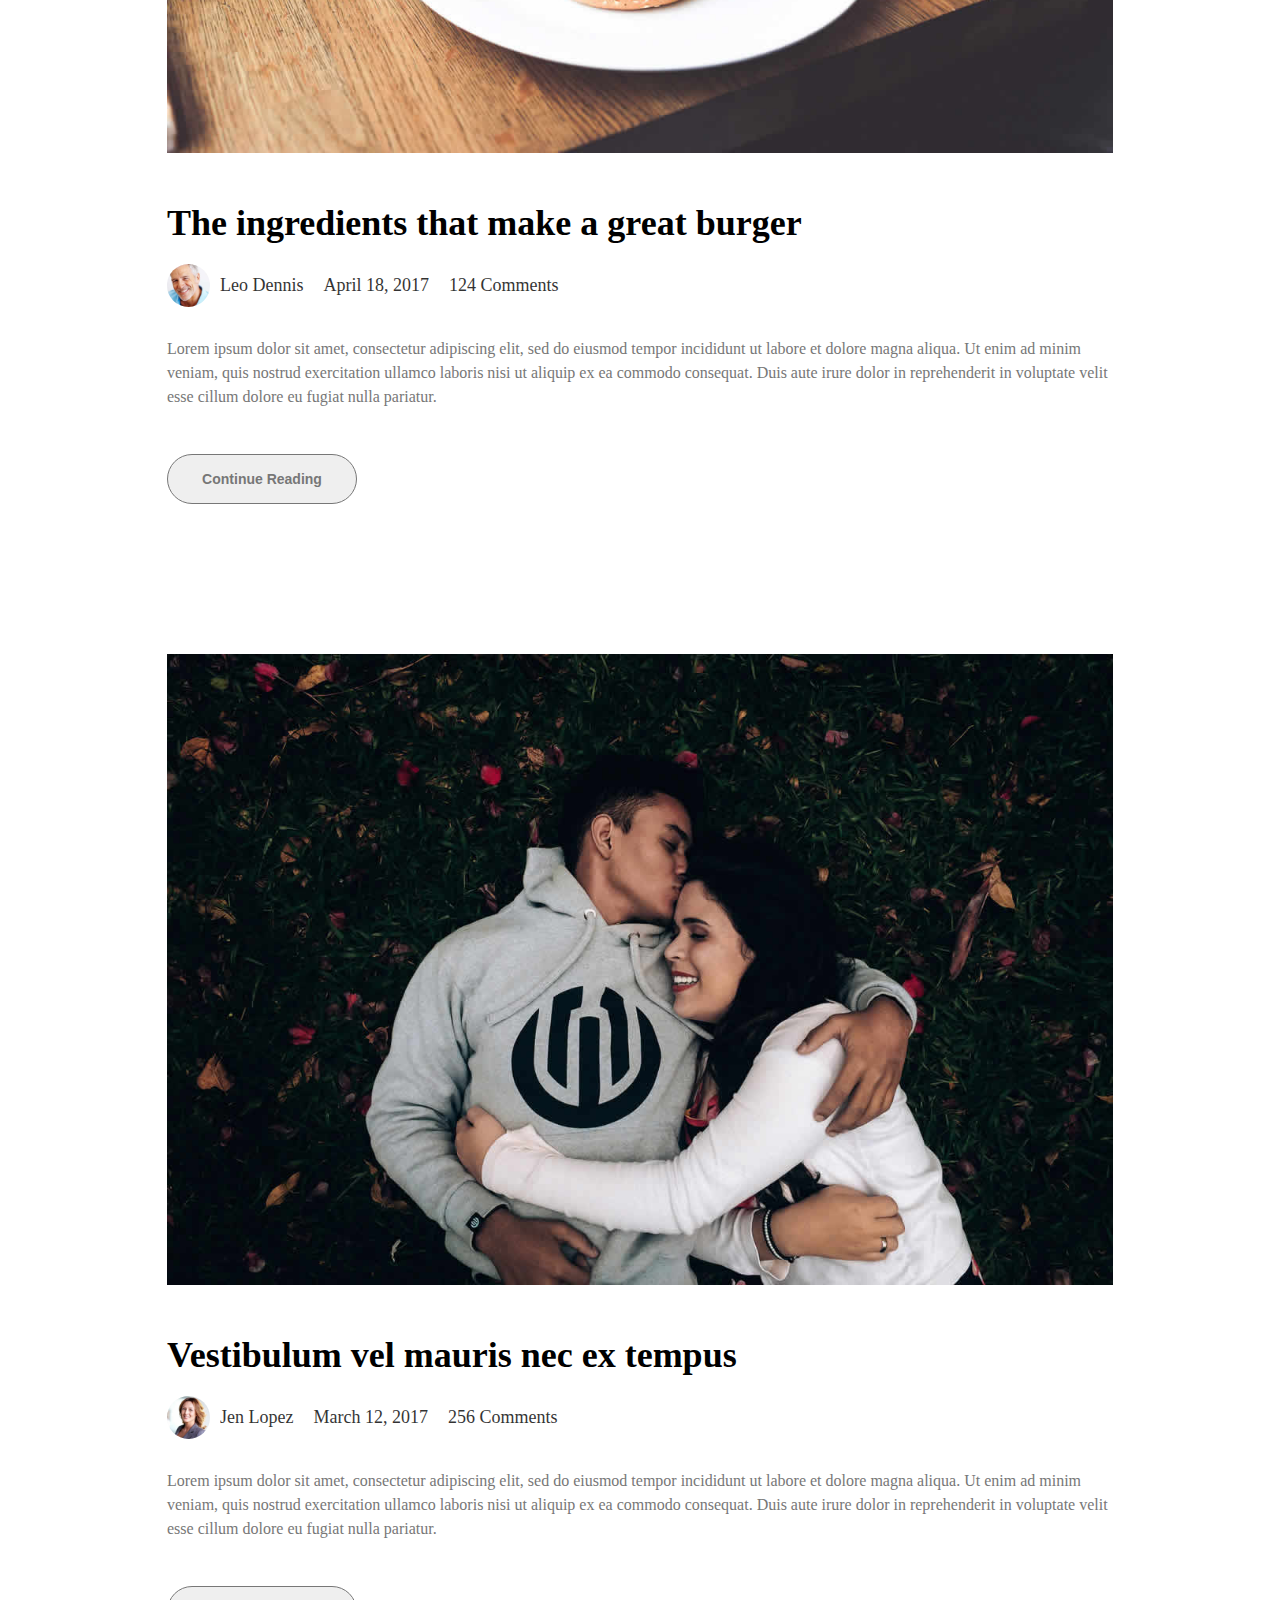
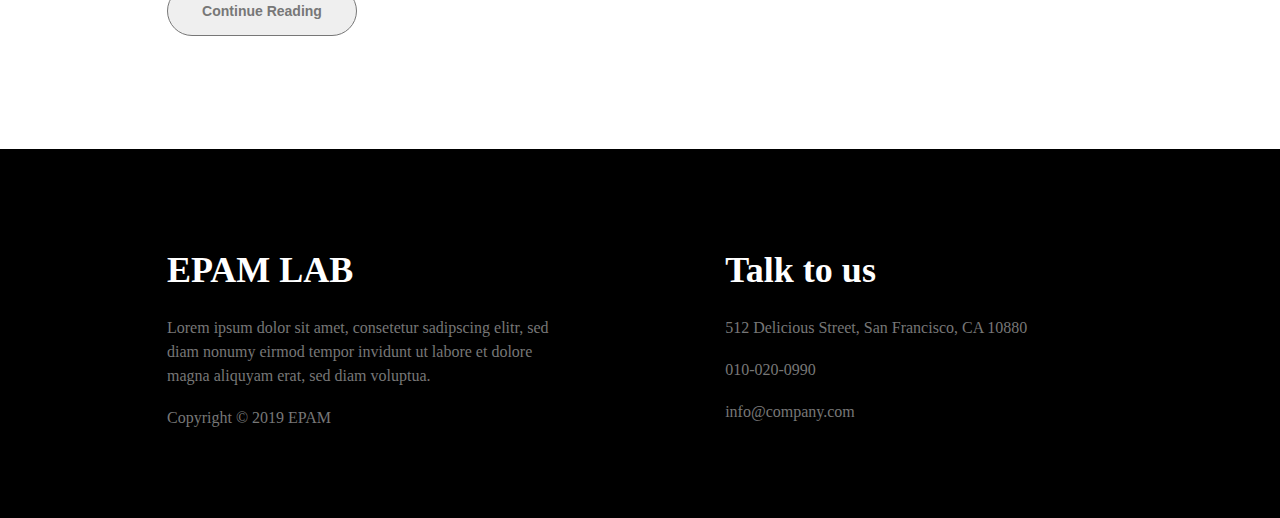
<file: FL12_HW4/homework/index.html>
<!DOCTYPE html>
<html lang="zxx">
<head>
    <meta charset="UTF-8">
    <meta name="viewport" content="width=device-width, initial-scale=1.0">
    <meta http-equiv="X-UA-Compatible" content="ie=edge">
    <link rel="stylesheet" href="css/style.css">
    <title>Document</title>
</head>
<body>
    <header class="header">
        <div class="navigation">
            <a href="#" class="logo_text">Front-end Lab</a>
            <nav>
                <a href="#" class="navigation_link">Home</a>
                <a href="#" class="navigation_link">About</a>
                <a href="#" class="navigation_link">Gallery</a>
                <a href="#" class="navigation_link">Contact</a>
            </nav>
        </div>
        <div class="hero">
            <div class="hero_text">
                <h1 class="title">Hello! This is Front-end Lab.</h1>
                <p class="subtitle">EPAM Front-end Lab</p>
                <button class="btn">Discover More</button>
            </div>
        </div>
    </header>
    <main>
        <div class="container">
            <div class="article">
                <img class="blog_image" src="img/blog-image1.jpg" alt="img">
                <article>
                    <header>
                        <h2>We Help You To Make Front-end Great Again</h2>
                    </header>
                    <div class="article_info">
                        <img class="review_img" src="img/author-image1.jpg" alt="Jen Lopez">
                        <span>Jen Lopez</span>
                        <span>July 22, 2017</span>
                        <span>35 Comments</span>
                    </div>
                    <p class="article_text">Lorem ipsum dolor sit amet, consectetur adipiscing elit, sed do eiusmod tempor incididunt ut labore et dolore magna aliqua. Ut enim ad minim veniam, quis nostrud exercitation ullamco laboris nisi ut aliquip ex ea commodo consequat. Duis aute irure dolor in reprehenderit in voluptate velit esse cillum dolore eu fugiat nulla pariatur.</p>
                    <button class="article_btn">Continue Reading</button>
                </article>
            </div>
            <div class="article">
                <img class="blog_image" src="img/blog-image2.jpg" alt="img">
                <article>
                    <header>
                        <h2>In pretium tellus et ante accumsan</h2>
                    </header>
                    <div class="article_info">
                        <img class="review_img" src="img/author-image2.jpg" alt="Leo Dennis">
                        <span>Leo Dennis</span>
                        <span>June 10, 2017</span>
                        <span>48 Comments</span>
                    </div>
                    <p class="article_text">Lorem ipsum dolor sit amet, consectetur adipiscing elit, sed do eiusmod tempor incididunt ut labore et dolore magna aliqua. Ut enim ad minim veniam, quis nostrud exercitation ullamco laboris nisi ut aliquip ex ea commodo consequat. Duis aute irure dolor in reprehenderit in voluptate velit esse cillum dolore eu fugiat nulla pariatur.</p>
                    <button class="article_btn">Continue Reading</button>
                </article>
            </div>
            <div class="article">
                <img class="blog_image" src="img/blog-image3.jpg" alt="img">
                <article>
                    <header>
                        <h2>Nam interdum maximus dolor faucibus</h2>
                    </header>
                    <div class="article_info">
                        <img class="review_img" src="img/author-image1.jpg" alt="Jen Lopez">
                        <span>Jen Lopez</span>
                        <span>May 30, 2017</span>
                        <span>63 Comments</span>
                    </div>
                    <p class="article_text">Lorem ipsum dolor sit amet, consectetur adipiscing elit, sed do eiusmod tempor incididunt ut labore et dolore magna aliqua. Ut enim ad minim veniam, quis nostrud exercitation ullamco laboris nisi ut aliquip ex ea commodo consequat. Duis aute irure dolor in reprehenderit in voluptate velit esse cillum dolore eu fugiat nulla pariatur.</p>
                    <button class="article_btn">Continue Reading</button>
                </article>
            </div>
            <div class="article">
                <img class="blog_image" src="img/blog-image4.jpg" alt="img">
                <article>
                    <header>
                        <h2>The ingredients that make a great burger</h2>
                    </header>
                    <div class="article_info">
                        <img class="review_img" src="img/author-image2.jpg" alt="Leo Dennis">
                        <span>Leo Dennis</span>
                        <span>April 18, 2017</span>
                        <span>124 Comments</span>
                    </div>
                    <p class="article_text">Lorem ipsum dolor sit amet, consectetur adipiscing elit, sed do eiusmod tempor incididunt ut labore et dolore magna aliqua. Ut enim ad minim veniam, quis nostrud exercitation ullamco laboris nisi ut aliquip ex ea commodo consequat. Duis aute irure dolor in reprehenderit in voluptate velit esse cillum dolore eu fugiat nulla pariatur.</p>
                    <button class="article_btn">Continue Reading</button>
                </article>
            </div>
            <div class="article">
                <img class="blog_image" src="img/blog-image5.jpg" alt="img">
                <article>
                    <header>
                        <h2>Vestibulum vel mauris nec ex tempus</h2>
                    </header>
                    <div class="article_info">
                        <img class="review_img" src="img/author-image1.jpg" alt="Jen Lopez">
                        <span>Jen Lopez</span>
                        <span>March 12, 2017</span>
                        <span>256 Comments</span>
                    </div>
                    <p class="article_text">Lorem ipsum dolor sit amet, consectetur adipiscing elit, sed do eiusmod tempor incididunt ut labore et dolore magna aliqua. Ut enim ad minim veniam, quis nostrud exercitation ullamco laboris nisi ut aliquip ex ea commodo consequat. Duis aute irure dolor in reprehenderit in voluptate velit esse cillum dolore eu fugiat nulla pariatur.</p>
                    <button class="article_btn">Continue Reading</button>
                </article>
            </div>
        </div>
    </main>
    <footer class="footer">
        <div class="container">
            <div class="footer_wrapper">
                <div class="info">
                    <h2 class="footer_title">EPAM LAB</h2>
                    <p>Lorem ipsum dolor sit amet, consetetur sadipscing elitr, sed diam nonumy eirmod tempor invidunt ut labore et dolore magna aliquyam erat, sed diam voluptua.</p>
                    <br>
                    <p>Copyright &copy; 2019 EPAM</p>
                </div>
                <div class="info">
                    <h2 class="footer_title">Talk to us</h2>
                    <address>
                        <p>512 Delicious Street, San Francisco, CA 10880</p>
                        <br>
                        <p>010-020-0990</p>
                        <br>
                        <p>info@company.com</p>
                    </address> 
                </div>
            </div>
        </div>
    </footer>
</body>
</html>
</file>
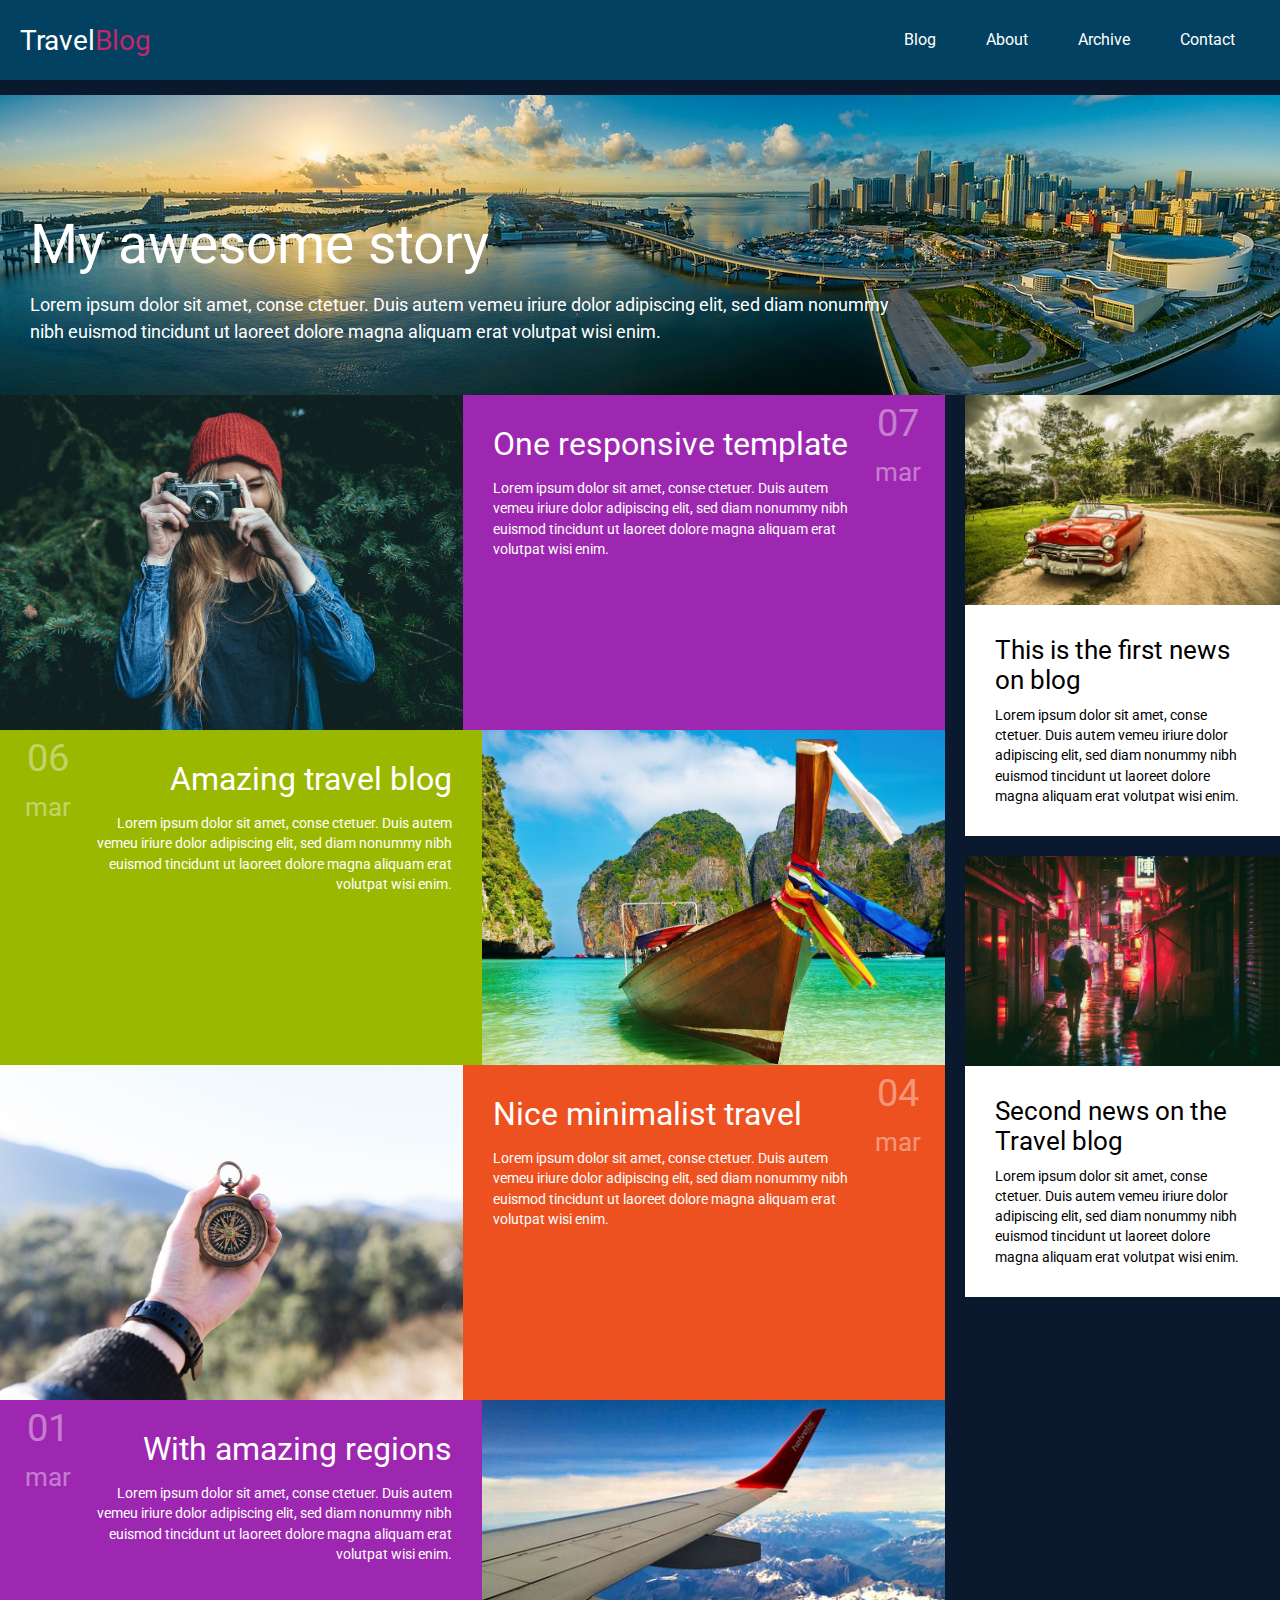
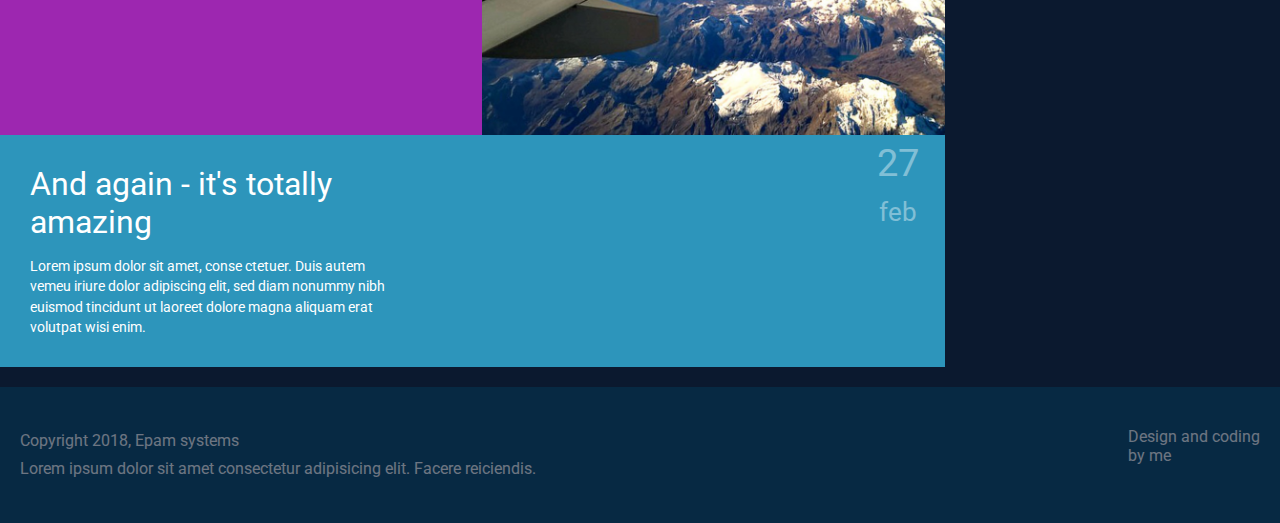
<file: FL12_HW5/homework/index.html>
<!DOCTYPE html>
<html lang="zxx">

<head>
	<meta charset="UTF-8">
	<meta name="viewport" content="width=device-width, initial-scale=1.0">
	<meta http-equiv="X-UA-Compatible" content="ie=edge">
	<link rel="stylesheet" href="css/styles.css">
	<link href='https://fonts.googleapis.com/css?family=Roboto:400,100,300,700&subset=latin,latin-ext' rel='stylesheet'
		type='text/css'>
	<title>Responsive</title>
</head>
<body>
	<header class="container">
		<div class="navigation">
			<a href="#" class="logo">Travel<span>Blog</span></a>
			<nav>
				<ul>
					<li><a class="nav_link" href="#">Blog</a></li>
					<li><a class="nav_link" href="#">About</a></li>
					<li><a class="nav_link" href="#">Archive</a></li>
					<li><a class="nav_link" href="#">Contact</a></li>
				</ul>
			</nav>
			<div class="hamburger">
				<span></span>
				<span></span>
				<span></span>
			</div>
		</div>
		<div class="hero">
			<div class="hero_wrapper">
				<h1 class="title">My awesome story</h1>
				<p class="hero_text">Lorem ipsum dolor sit amet, conse ctetuer. Duis autem vemeu iriure dolor adipiscing
					elit, sed diam nonummy nibh euismod tincidunt ut laoreet dolore magna aliquam erat volutpat wisi
					enim.</p>
			</div>
		</div>
	</header>
	<main class="container">
		<div class="blogs">
			<div class="blog_posts">
				<div class="post_item post-1">
					<div class="img_wrap">
						<img src="img/post1.jpg" alt="img" class="post_img">
					</div>

					<div class="post_content">
						<h2 class="post_title">One responsive template</h2>
						<p class="post_text">Lorem ipsum dolor sit amet, conse ctetuer. Duis autem vemeu iriure dolor
							adipiscing elit, sed diam nonummy nibh euismod tincidunt ut laoreet dolore magna aliquam
							erat volutpat wisi enim.</p>
					</div>
					<div class="date">
						07<br>
						<span>mar</span>
					</div>
				</div>
				<div class="post_item post-2">
					<div class="img_wrap">
						<img src="img/post2.jpg" alt="img" class="post_img">
					</div>
					<div class="post_content">
						<h2 class="post_title">Amazing travel blog</h2>
						<p class="post_text">Lorem ipsum dolor sit amet, conse ctetuer. Duis autem vemeu iriure dolor
							adipiscing elit, sed diam nonummy nibh euismod tincidunt ut laoreet dolore magna aliquam
							erat volutpat wisi enim.</p>
					</div>
					<div class="date">
						06<br>
						<span>mar</span>
					</div>
				</div>
				<div class="post_item post-3">
					<div class="img_wrap">
						<img src="img/post3.jpg" alt="img" class="post_img">
					</div>
					<div class="post_content">
						<h2 class="post_title">Nice minimalist travel</h2>
						<p class="post_text">Lorem ipsum dolor sit amet, conse ctetuer. Duis autem vemeu iriure dolor
							adipiscing elit, sed diam nonummy nibh euismod tincidunt ut laoreet dolore magna aliquam
							erat volutpat wisi enim.</p>
					</div>
					<div class="date">
						04<br>
						<span>mar</span>
					</div>
				</div>
				<div class="post_item post-4">
					<div class="img_wrap">
						<img src="img/post4.jpg" alt="img" class="post_img">
					</div>
					<div class="post_content">
						<h2 class="post_title">With amazing regions</h2>
						<p class="post_text">Lorem ipsum dolor sit amet, conse ctetuer. Duis autem vemeu iriure dolor
							adipiscing elit, sed diam nonummy nibh euismod tincidunt ut laoreet dolore magna aliquam
							erat volutpat wisi enim.</p>
					</div>
					<div class="date">
						01<br>
						<span>mar</span>
					</div>
				</div>
				<div class="post_item post-5">
					<div class="post_content">
						<h2 class="post_title">And again - it's totally amazing</h2>
						<p class="post_text">Lorem ipsum dolor sit amet, conse ctetuer. Duis autem vemeu iriure dolor
							adipiscing elit, sed diam nonummy nibh euismod tincidunt ut laoreet dolore magna aliquam
							erat volutpat wisi enim.</p>
					</div>
					<div class="date">
						27<br>
						<span>feb</span>
					</div>
				</div>
			</div>
			<div class="news">
				<div class="news_item">
					<img src="img/news1.jpg" alt="news image" class="news_img">
					<div class="news_content">
						<h3 class="news_title">This is the first news on blog</h3>
						<p class="news_text">Lorem ipsum dolor sit amet, conse ctetuer. Duis autem vemeu iriure dolor
							adipiscing elit, sed diam nonummy nibh euismod tincidunt ut laoreet dolore magna aliquam
							erat volutpat wisi enim.</p>
					</div>
				</div>
				<div class="news_item">
					<img src="img/news2.jpg" alt="news image" class="news_img">
					<div class="news_content">
						<h3 class="news_title">Second news on the Travel blog</h3>
						<p class="news_text">Lorem ipsum dolor sit amet, conse ctetuer. Duis autem vemeu iriure dolor
							adipiscing elit, sed diam nonummy nibh euismod tincidunt ut laoreet dolore magna aliquam
							erat volutpat wisi enim.</p>
					</div>
				</div>
			</div>
		</div>
	</main>
	<footer class="container">
		<div class="footer_wrapper">
			<div class="copyright">
				Copyright 2018, Epam systems <br>
				Lorem ipsum dolor sit amet consectetur adipisicing elit. Facere reiciendis.
			</div>
			<div class="author">
				Design and coding <br>
				by me
			</div>
		</div>
	</footer>
</body>
</html>
</file>
<file: FL12_HW1/homework/style.css>
html,body,div,span,applet,object,iframe,h1,h2,h3,h4,h5,h6,p,blockquote,pre,a,abbr,acronym,address,big,cite,code,del,dfn,em,font,img,ins,kbd,q,s,samp,small,strike,strong,sub,sup,tt,var,b,u,i,center,dl,dt,dd,ol,ul,li,fieldset,form,label,legend,table,caption,tbody,tfoot,thead,tr,th,td{background:transparent;border:0;margin:0;padding:0;vertical-align:baseline}body{line-height:1}h1,h2,h3,h4,h5,h6{clear:both;font-weight:normal}ol,ul{list-style:none}blockquote{quotes:none}blockquote:before,blockquote:after{content:'';content:none}del{text-decoration:line-through}table{border-collapse:collapse;border-spacing:0}a img{border:0}#container{float:left;margin:0 -240px 0 0;width:100%}#primary,#secondary{float:right;overflow:hidden;width:220px}#secondary{clear:right}#footer{clear:both;width:100%}.one-column #content{margin:0 auto;width:640px}.single-attachment #content{margin:0 auto;width:900px}body,input,textarea,.page-title span,.pingback a.url{font-family:Georgia,"Bitstream Charter",serif}h3#comments-title,h3#reply-title,#access .menu,#access div.menu ul,#cancel-comment-reply-link,.form-allowed-tags,#site-info,#site-title,#wp-calendar,.comment-meta,.comment-body tr th,.comment-body thead th,.entry-content label,.entry-content tr th,.entry-content thead th,.entry-meta,.entry-title,.entry-utility,#respond label,.navigation,.page-title,.pingback p,.reply,.widget-title,.wp-caption-text{font-family:"Helvetica Neue",Arial,Helvetica,"Nimbus Sans L",sans-serif}input[type="submit"]{font-family:"Helvetica Neue",Arial,Helvetica,"Nimbus Sans L",sans-serif}pre{font-family:"Courier 10 Pitch",Courier,monospace}code{font-family:Monaco,Consolas,"Andale Mono","DejaVu Sans Mono",monospace}#access .menu-header,div.menu,#colophon,#branding,#main,#wrapper{margin:0 auto;width:940px}#wrapper{background:#fff;margin-top:20px;padding:0 20px}#footer-widget-area{overflow:hidden}#footer-widget-area .widget-area{float:left;margin-right:20px;width:220px}#footer-widget-area #fourth{margin-right:0}#site-info{float:left;font-size:14px;font-weight:bold;width:700px}#site-generator{float:right;width:220px}body{background:#f1f1f1}body,input,textarea{color:#666;font-size:12px;line-height:18px}hr{background-color:#e7e7e7;border:0;clear:both;height:1px;margin-bottom:18px}p{margin-bottom:18px}ul{list-style:square;margin:0 0 18px 1.5em}ol{list-style:decimal;margin:0 0 18px 1.5em}ol ol{list-style:upper-alpha}ol ol ol{list-style:lower-roman}ol ol ol ol{list-style:lower-alpha}ul ul,ol ol,ul ol,ol ul{margin-bottom:0}dl{margin:0 0 24px 0}dt{font-weight:bold}dd{margin-bottom:18px}strong{font-weight:bold}cite,em,i{font-style:italic}big{font-size:131.25%}ins{background:#ffc;text-decoration:none}blockquote{font-style:italic;padding:0 3em}blockquote cite,blockquote em,blockquote i{font-style:normal}pre{background:#f7f7f7;color:#222;line-height:18px;margin-bottom:18px;overflow:auto;padding:1.5em}abbr,acronym{cursor:help}sup,sub{height:0;line-height:1;position:relative;vertical-align:baseline}sup{bottom:1ex}sub{top:.5ex}small{font-size:smaller}input{margin-bottom:10px}input[type="text"],input[type="password"],input[type="email"],input[type="url"],input[type="number"],textarea{background:#f9f9f9;border:1px solid #ccc;box-shadow:inset 1px 1px 1px rgba(0,0,0,0.1);-moz-box-shadow:inset 1px 1px 1px rgba(0,0,0,0.1);-webkit-box-shadow:inset 1px 1px 1px rgba(0,0,0,0.1);padding:2px}a:link{color:#06c}a:visited{color:#743399}a:active,a:hover{color:#ff4b33}.screen-reader-text{clip:rect(1px,1px,1px,1px);overflow:hidden;position:absolute !important;height:1px;width:1px}#header{padding:30px 0 0 0}#site-title{float:left;font-size:30px;line-height:36px;margin:0 0 18px 0;width:700px}#site-title a{color:#000;font-weight:bold;text-decoration:none}#site-description{color:#000;clear:right;float:right;font-style:italic;margin:15px 0 18px 0;opacity:.65;width:220px}#branding img{border-top:4px solid #000;border-bottom:1px solid #000;display:block;float:left}#access{background:#000;display:block;float:left;margin:0 auto;width:940px}#access .menu-header,div.menu{font-size:13px;margin-left:12px;width:928px}#access .menu-header ul,div.menu ul{list-style:none;margin:0}#access .menu-header li,div.menu li{float:left;position:relative}#access a{color:#aaa;display:block;line-height:38px;padding:0 10px;text-decoration:none}#access ul ul{box-shadow:0 3px 3px rgba(0,0,0,0.2);-moz-box-shadow:0 3px 3px rgba(0,0,0,0.2);-webkit-box-shadow:0 3px 3px rgba(0,0,0,0.2);display:none;position:absolute;top:38px;left:0;float:left;width:180px;z-index:99999}#access ul ul li{min-width:180px}#access ul ul ul{left:100%;top:0}#access ul ul a{background:#333;line-height:1em;padding:10px;width:160px;height:auto}#access li:hover>a,#access ul ul:hover>a{background:#333;color:#fff}#access ul li:hover>ul{display:block}#access ul li.current_page_item>a,#access ul li.current_page_ancestor>a,#access ul li.current-menu-ancestor>a,#access ul li.current-menu-item>a,#access ul li.current-menu-parent>a{color:#fff}* html #access ul li.current_page_item a,* html #access ul li.current_page_ancestor a,* html #access ul li.current-menu-ancestor a,* html #access ul li.current-menu-item a,* html #access ul li.current-menu-parent a,* html #access ul li a:hover{color:#fff}#main{clear:both;overflow:hidden;padding:40px 0 0 0}#content{margin-bottom:36px}#content,#content input,#content textarea{color:#333;font-size:16px;line-height:24px}#content p,#content ul,#content ol,#content dd,#content pre,#content hr{margin-bottom:24px}#content ul ul,#content ol ol,#content ul ol,#content ol ul{margin-bottom:0}#content pre,#content kbd,#content tt,#content var{font-size:15px;line-height:21px}#content code{font-size:13px}#content dt,#content th{color:#000}#content h1,#content h2,#content h3,#content h4,#content h5,#content h6{color:#000;line-height:1.5em;margin:0 0 20px 0}#content table{border:1px solid #e7e7e7;margin:0 -1px 24px 0;text-align:left;width:100%}#content tr th,#content thead th{color:#777;font-size:12px;font-weight:bold;line-height:18px;padding:9px 24px;border-right:1px solid #e7e7e7}#content tr td{border-top:1px solid #e7e7e7;padding:6px 24px;border-right:1px solid #e7e7e7}#content tr.odd td{background:#f2f7fc}.hentry{margin:0 0 48px 0}.home .sticky{background:#f2f7fc;border-top:4px solid #000;margin-left:-20px;margin-right:-20px;padding:18px 20px}.single .hentry{margin:0 0 36px 0}.page-title{color:#000;font-size:14px;font-weight:bold;margin:0 0 36px 0}.page-title span{color:#333;font-size:16px;font-style:italic;font-weight:normal}.page-title a:link,.page-title a:visited{color:#777;text-decoration:none}.page-title a:active,.page-title a:hover{color:#ff4b33}#content .entry-title{color:#000;font-size:21px;font-weight:bold;line-height:1.3em;margin-bottom:0}.entry-title a:link,.entry-title a:visited{color:#000;text-decoration:none}.entry-title a:active,.entry-title a:hover{color:#ff4b33}.entry-meta{color:#777;font-size:12px}.entry-meta abbr,.entry-utility abbr{border:0}.entry-meta abbr:hover,.entry-utility abbr:hover{border-bottom:1px dotted #666}.single-author .by-author{position:absolute !important;clip:rect(1px 1px 1px 1px);clip:rect(1px,1px,1px,1px)}.entry-content,.entry-summary{clear:both;padding:12px 0 0 0}.entry-content .more-link{white-space:nowrap}#content .entry-summary p:last-child{margin-bottom:12px}.entry-content fieldset{border:1px solid #e7e7e7;margin:0 0 24px 0;padding:24px}.entry-content fieldset legend{background:#fff;color:#000;font-weight:bold;padding:0 24px}.entry-content input{margin:0 0 24px 0}.entry-content input.file,.entry-content input.button{margin-right:24px}.entry-content label{color:#777;font-size:12px}.entry-content select{margin:0 0 24px 0}.entry-content sup,.entry-content sub{font-size:10px}.entry-content blockquote.left{float:left;margin-left:0;margin-right:24px;text-align:right;width:33%}.entry-content blockquote.right{float:right;margin-left:24px;margin-right:0;text-align:left;width:33%}.page-link{clear:both;color:#000;font-weight:bold;line-height:48px;word-spacing:.5em}.page-link a:link,.page-link a:visited{background:#f1f1f1;color:#333;font-weight:normal;padding:.5em .75em;text-decoration:none}.home .sticky .page-link a{background:#d9e8f7}.page-link a:active,.page-link a:hover{color:#ff4b33}body.page .edit-link{clear:both;display:block}#entry-author-info{background:#f2f7fc;border-top:4px solid #000;clear:both;font-size:14px;line-height:20px;margin:24px 0;overflow:hidden;padding:18px 20px}#entry-author-info #author-avatar{background:#fff;border:1px solid #e7e7e7;float:left;height:60px;margin:0 -104px 0 0;padding:11px}#entry-author-info #author-description{float:left;margin:0 0 0 104px}#entry-author-info h2{color:#000;font-size:100%;font-weight:bold;margin-bottom:0}.entry-utility{clear:both;color:#777;font-size:12px;line-height:18px}.entry-meta a,.entry-utility a{color:#777}.entry-meta a:hover,.entry-utility a:hover{color:#ff4b33}#content .video-player{padding:0}.format-standard .wp-video,.format-standard .wp-audio-shortcode,.format-audio .wp-audio-shortcode,.format-standard .video-player{margin-bottom:24px}.home #content .format-aside p,.home #content .category-asides p{font-size:14px;line-height:20px;margin-bottom:10px;margin-top:0}.format-gallery .size-thumbnail img,.category-gallery .size-thumbnail img{border:10px solid #f1f1f1;margin-bottom:0}.format-gallery .gallery-thumb,.category-gallery .gallery-thumb{float:left;margin-right:20px;margin-top:-4px}.home #content .format-gallery .entry-utility,.home #content .category-gallery .entry-utility{padding-top:4px}.attachment .entry-content .entry-caption{font-size:140%;margin-top:24px}.attachment .entry-content .nav-previous a:before{content:'\2190\00a0'}.attachment .entry-content .nav-next a:after{content:'\00a0\2192'}#content img.size-auto,#content img.size-full,#content img.size-large,#content img.size-medium,#content .entry-attachment img,#content .widget-container img{max-width:100%;height:auto}#ie8 #content img.size-auto,#ie8 #content img.size-full,#ie8 #content img.size-large,#ie8 #content img.size-medium,#ie8 #content .entry-attachment img{width:auto}.alignleft,img.alignleft{display:inline;float:left;margin-right:24px;margin-top:4px}.alignright,img.alignright{display:inline;float:right;margin-left:24px;margin-top:4px}.aligncenter,img.aligncenter{clear:both;display:block;margin-left:auto;margin-right:auto}img.alignleft,img.alignright,img.aligncenter{margin-bottom:12px}.wp-caption{background:#f1f1f1;line-height:18px;margin-bottom:20px;max-width:100%;padding:4px;text-align:center}.wp-caption img{margin:5px 5px 0;max-width:622px}.wp-caption p.wp-caption-text{color:#777;font-size:12px;margin:5px}.wp-smiley{margin:0}.gallery{margin:0 auto 18px}.gallery .gallery-item{float:left;margin-top:0;text-align:center}.gallery-columns-1 .gallery-item{width:100%}.gallery-columns-2 .gallery-item{width:50%}.gallery-columns-3 .gallery-item{width:33%}.gallery-columns-4 .gallery-item{width:25%}.gallery-columns-5 .gallery-item{width:20%}.gallery-columns-6 .gallery-item{width:16%}.gallery-columns-7 .gallery-item{width:14%}.gallery-columns-8 .gallery-item{width:12%}.gallery-columns-9 .gallery-item{width:11%}.gallery-columns-1 img{max-width:620px}.gallery-columns-2 img{max-width:288px}.gallery-columns-3 img{max-width:177px}.gallery-columns-4 img{max-width:122px}.gallery-columns-5 img{max-width:88px}.gallery-columns-6 img{max-width:66px}.gallery-columns-7 img{max-width:50px}.gallery-columns-8 img{max-width:39px}.gallery-columns-9 img{max-width:29px}.gallery-item img{height:auto}.gallery-columns-2 .attachment-medium{max-width:92%;height:auto}.gallery-columns-4 .attachment-thumbnail{max-width:84%;height:auto}.gallery .gallery-caption{color:#777;font-size:12px;margin:0 0 12px}.gallery dl{margin:0}.gallery img{border:10px solid #f1f1f1}.gallery br+br{display:none}#content .entry-attachment img{display:block;margin:0 auto}.navigation{color:#777;font-size:12px;line-height:18px;overflow:hidden}.navigation a:link,.navigation a:visited{color:#777;text-decoration:none}.navigation a:active,.navigation a:hover{color:#ff4b33}.nav-previous{float:left;width:50%}.nav-next{float:right;text-align:right;width:50%}#nav-above{margin:0 0 18px 0}#nav-above{display:none}.paged #nav-above,.single #nav-above{display:block}#nav-below{margin:-18px 0 0 0}#comments{clear:both}#comments .navigation{padding:0 0 18px 0}h3#comments-title,h3#reply-title{color:#000;font-size:20px;font-weight:bold;margin-bottom:0}h3#comments-title{padding:24px 0}.commentlist{list-style:none;margin:0}.commentlist li.comment{border-bottom:1px solid #e7e7e7;line-height:24px;margin:0 0 24px 0;padding:0 0 0 56px;position:relative}.commentlist li:last-child{border-bottom:0;margin-bottom:0}#comments .comment-body ul,#comments .comment-body ol{margin-bottom:18px}#comments .comment-body p:last-child{margin-bottom:6px}#comments .comment-body blockquote p:last-child{margin-bottom:24px}.commentlist ol{list-style:decimal}.commentlist .avatar{position:absolute;top:4px;left:0}.comment-author cite{color:#000;font-style:normal;font-weight:bold}.comment-author .says{font-style:italic}.comment-meta{font-size:12px;margin:0 0 18px 0}.comment-meta a:link,.comment-meta a:visited{color:#777;text-decoration:none}.comment-meta a:active,.comment-meta a:hover{color:#ff4b33}.commentlist .bypostauthor>div{background:#f2f7fc;border-top:4px solid #000;margin-bottom:10px;padding:10px 0 0 20px}.reply{font-size:12px;padding:0 0 24px 0}.reply a,a.comment-edit-link{color:#777}.reply a:hover,a.comment-edit-link:hover{color:#ff4b33}.commentlist .children{list-style:none;margin:0}.commentlist .children li{border:0;margin:0}.nopassword,.nocomments{display:none}#comments .pingback{border-bottom:1px solid #e7e7e7;margin-bottom:18px;padding-bottom:18px}.commentlist li.comment+li.pingback{margin-top:-6px}#comments .pingback p{color:#777;display:block;font-size:12px;line-height:18px;margin:0}#comments .pingback .url{font-size:13px;font-style:italic}input[type="submit"]{color:#333}form{text-align:right}input{width:200px}#respond{border-top:1px solid #e7e7e7;margin:24px 0;overflow:hidden;position:relative}#respond p{margin:0}#respond .comment-notes{margin-bottom:1em}.form-allowed-tags{line-height:1em}.children #respond{margin:0 48px 0 0}h3#reply-title{margin:18px 0}#comments-list #respond{margin:0 0 18px 0}#comments-list ul #respond{margin:0}#cancel-comment-reply-link{font-size:12px;font-weight:normal;line-height:18px}#respond .required{color:#ff4b33;font-weight:bold}#respond label{color:#777;font-size:12px}#respond input{margin:0 0 9px;width:98%}#respond textarea{width:98%}#respond .form-allowed-tags{color:#777;font-size:12px;line-height:18px}#respond .form-allowed-tags code{font-size:11px}#respond .form-submit{margin:12px 0}#respond .form-submit input{font-size:14px;width:auto}.widget-area ul{list-style:none;margin-left:0}.widget-area ul ul{list-style:square;margin-left:1.3em}.widget-area select{max-width:100%}.widget_search #s{width:60%}.widget_search label{display:none}.widget-container{word-wrap:break-word;-webkit-hyphens:auto;-moz-hyphens:auto;hyphens:auto;margin:0 0 18px 0}.widget-container .wp-caption img{margin:auto}.widget-container.widget_image .wp-caption{width:auto}.widget-container.widget_image .wp-caption img{margin-left:-8px}.widget-title{color:#222;font-size:14px;font-weight:bold}.widget-area a:link,.widget-area a:visited{text-decoration:none}.widget-area a:active,.widget-area a:hover{text-decoration:underline}.widget-area .entry-meta{font-size:11px}#wp_tag_cloud div{line-height:1.6em}#wp-calendar{width:100%}#wp-calendar caption{color:#222;font-size:14px;font-weight:bold;padding-bottom:4px;text-align:left}#wp-calendar thead{font-size:11px}#wp-calendar tbody{color:#aaa}#wp-calendar tbody td{background:#f5f5f5;border:1px solid #fff;padding:3px 0 2px;text-align:center}#wp-calendar tbody .pad{background:0}#wp-calendar tfoot #next{text-align:right}.widget_rss a.rsswidget{color:#000}.widget_rss a.rsswidget:hover{color:#ff4b33}.widget_rss .widget-title img{width:11px;height:11px}#main .widget-area ul{margin-left:0;padding:0 20px 0 0}#main .widget-area ul ul{border:0;margin-left:1.3em;padding:0}#main .widget-container.music-player ul{margin:0}#footer{margin-bottom:20px}#colophon{border-top:4px solid #000;margin-top:-4px;overflow:hidden;padding:18px 0}#site-info{font-weight:bold}#site-info a{color:#000;text-decoration:none}#site-generator{font-style:italic;position:relative}#site-generator a{background:url(images/wordpress.png) center left no-repeat;color:#666;display:inline-block;line-height:16px;padding-left:20px;text-decoration:none}#site-generator a:hover{text-decoration:underline}img#wpstats{display:block;margin:0 auto 10px}pre{-webkit-text-size-adjust:140%}code{-webkit-text-size-adjust:160%}#access,.entry-meta,.entry-utility,.navigation,.widget-area{-webkit-text-size-adjust:120%}#site-description{-webkit-text-size-adjust:none}@media print{body{background:none !important}#wrapper{clear:both !important;display:block !important;float:none !important;position:relative !important}#header{border-bottom:2pt solid #000;padding-bottom:18pt}#colophon{border-top:2pt solid #000}#site-title,#site-description{float:none;line-height:1.4em;margin:0;padding:0}#site-title{font-size:13pt}.entry-content{font-size:14pt;line-height:1.6em}.entry-title{font-size:21pt}#access,#branding img,#respond,.comment-edit-link,.edit-link,.navigation,.page-link,.widget-area{display:none !important}#container,#header,#footer{margin:0;width:100%}#content,.one-column #content{margin:24pt 0 0;width:100%}.wp-caption p{font-size:11pt}#site-info,#site-generator{float:none;width:auto}#colophon{width:auto}img#wpstats{display:none}#site-generator a{margin:0;padding:0}#entry-author-info{border:1px solid #e7e7e7}#main{display:inline}.home .sticky{border:0}}img{width:140px;vertical-align:middle;display:block;margin:0 auto;margin-left:calc(50% - 50px);margin-bottom:20px}nav>a{padding:10px;color:#0279c1}nav>a b:hover{color:#00527a}nav>a:visited{color:#0279c1}article{padding-left:10px}footer{margin-top:20px;padding:40px 20px;text-align:center;background:#3333}
</file>
<file: FL12_HW11/homework/material-icons/material-icons.css>
@font-face {
  font-family: 'Material Icons';
  font-style: normal;
  font-weight: 400;
  src: url(MaterialIcons-Regular.eot); /* For IE6-8 */
  src: local('Material Icons'),
       local('MaterialIcons-Regular'),
       url(MaterialIcons-Regular.woff2) format('woff2'),
       url(MaterialIcons-Regular.woff) format('woff'),
       url(MaterialIcons-Regular.ttf) format('truetype');
}

.material-icons {
  font-family: 'Material Icons';
  font-weight: normal;
  font-style: normal;
  font-size: 24px;  /* Preferred icon size */
  display: inline-block;
  line-height: 1;
  text-transform: none;
  letter-spacing: normal;
  word-wrap: normal;
  white-space: nowrap;
  direction: ltr;

  /* Support for all WebKit browsers. */
  -webkit-font-smoothing: antialiased;
  /* Support for Safari and Chrome. */
  text-rendering: optimizeLegibility;

  /* Support for Firefox. */
  -moz-osx-font-smoothing: grayscale;

  /* Support for IE. */
  font-feature-settings: 'liga';
}
</file>
<file: FL12_HW11/homework/styles.css>
ul {
	padding-left: 20px;
}
li {
	list-style-type: none;
	cursor: pointer;
}
.hover:hover {
	background: #e3e1e1;
}
.material-icons.folder {
	color: #edbc0b;
	vertical-align: bottom;
	padding-right: 3px;
}
.material-icons.file {
	color: grey;
}
.empty-folder {
	font-style: italic;
	padding: 3px 0px 0px 5px;
}
.hidden {
	display: none;
}
.visible {
	display: block;
}
</file>
<file: FL12_HW2/homework/css/general.css>
/* 

please don't edit this styles

*/

h2.tm-section-title {
    color: lightskyblue;
}

a:focus {
    color: #666;
    outline: 0
}

ul {
    padding: 0;
    margin: 0
}

body {
    background-color: #f5f5f5;
    color: #000;
    font-family: 'Open Sans', Helvetica, Arial, sans-serif;
    font-size: 16px;
    font-weight: 300;
    padding-top: 30px;
    overflow-x: hidden
}

section:before {
    position: absolute;
    z-index: 1
}

.box,
.tm-content-box,
.tm-main-nav {
    background-color: #fff
}

.tm-sidebar {
    z-index: 10;
    position: fixed;
    left: 0;
    right: 0;
    top: 0;
    width: 100%;
}

.tm-sidebar ul{
    margin: 0px;
    display: flex;
}

.tm-main-nav {
    font-size: 1.5em;
    text-align: center
}

.tm-nav-item {
    list-style: none;
    width: 100%;
}

.tm-nav-item-link {
    border: 1px solid transparent;
    color: #666;
    display: block;
    padding: 10px;
    width: 100%;
    -webkit-transition: all .3s ease;
    transition: all .3s ease
}

.carousel-indicators li,
.tm-banner-inner {
    border: 1px solid lightgrey
}


.tm-nav-item-link.active,
.tm-nav-item-link:hover {
    color: #666;
    text-decoration: none;
}

.tm-nav-item-link:focus {
    text-decoration: none
}

.tm-banner-text,
.tm-banner-title,
.tm-section-title {
    color: #666;
    font-weight: 300;
    margin: 0
}

.tm-section-title {
    margin-bottom: 20px
}

.tm-section-title-box {
    margin-bottom: 0
}

.tm-banner-title {
    font-size: 3.3em;
    letter-spacing: 2px;
    text-transform: uppercase
}

.tm-main-content {
    padding-top: 70px;
}

.tm-content-box {
    overflow: hidden;
    margin-bottom: 30px
}

.padding-medium {
    padding: 40px
}

.tm-banner {
    padding: 30px
}

.tm-banner-inner {
    padding: 30px 0;
    height: 100%;
    text-align: center;
    display: flex;
    -webkit-box-orient: vertical;
    -webkit-box-direction: normal;
    -webkit-flex-direction: column;
    -ms-flex-direction: column;
    flex-direction: column;
    -webkit-box-align: center;
    -webkit-align-items: center;
    -ms-flex-align: center;
    align-items: center;
    -webkit-box-pack: center;
    -webkit-justify-content: center;
    -ms-flex-pack: center;
    justify-content: center
}

.tm-banner-inner img{
    width: 120px;
}

.tm-banner-text {
    font-size: 1.4em
}

.boxes,
.tm-box-bg-title {
    display: -webkit-box;
    display: -webkit-flex;
    display: -ms-flexbox
}

/*.flex-item {*/
    /*-webkit-box-flex: 0 1 auto;*/
    /*-webkit-flex: 0 1 auto;*/
    /*-ms-flex: 0 1 auto;*/
    /*flex: 0 1 auto*/
/*}*/

.section-description {
    line-height: 1.8;
    margin-bottom: 25px
}

.section-description:last-child {
    margin-bottom: 0
}

.tm-team-description-container {
    max-width: 500px
}

.tm-team-info {
    display: flex
}

.box {
    list-style: none;
    width: 33.3333%;
    height: auto;
}

.box-bg {
    position: relative
}

.box-img {
    width: 100%;
}

.tm-box-bg-title {
    position: absolute;
    top: 0;
    right: 0;
    bottom: 0;
    left: 0;
    display: flex;
    -webkit-box-align: center;
    -webkit-align-items: center;
    -ms-flex-align: center;
    align-items: center;
    -webkit-box-pack: center;
    -webkit-justify-content: center;
    -ms-flex-pack: center;
    justify-content: center
}

.boxes {
    display: flex;
    -webkit-flex-wrap: wrap;
    -ms-flex-wrap: wrap;
    flex-wrap: wrap
}

.gallery-container a {
    cursor: -webkit-zoom-in;
    cursor: zoom-in
}

.carousel {
    position: relative;
    height: auto;
    padding: 50px 50px 80px;
    text-align: center
}

.carousel-indicators {
    bottom: 30px
}

.carousel-content {
    color: #000;
    display: -webkit-box;
    display: -webkit-flex;
    display: -ms-flexbox;
    display: flex;
    -webkit-box-align: center;
    -webkit-align-items: center;
    -ms-flex-align: center;
    align-items: center
}

.carousel-indicators .active {
    background-color: lightgrey
}

.contact-form {
    overflow: hidden
}

.form-control {
    border-radius: 0;
    font-size: 1em
}

.form-control:focus {
    border-color: lightgrey;
    box-shadow: inset 0 1px 1px rgba(0, 0, 0, .075), 0 0 8px rgba(153, 153, 153, .45)
}

.form-group {
    margin-bottom: 20px
}

.form-group-2-col-left {
    padding-left: 0;
    padding-right: 5px
}

.form-group-2-col-right {
    padding-right: 0;
    padding-left: 5px
}

.mandatory-field:after {
    position: absolute;
    top: 0;
    right: 7px
}

.carousel-inner>.carousel-item>a>img, .carousel-inner>.carousel-item>img, .img-contact-us {
    width: 100%;
}

.tm-footer {
    color: #666;
    padding-bottom: 15px
}
</file>
<file: FL12_HW2/homework/css/style.css>
@media print {
    section {
        padding: 15px 0;
    }
    body {
        font-size: 13px;
        text-align: center;
    }
    h2 {
        text-align: center;
        text-transform: uppercase;
    }
    .tm-sidebar,
    .tm-team-img,
    .gallery-container,
    .carousel-indicators,
    .tm-main-content 
    section:last-of-type {
        display: none;
    }
    .tm-main-content,
    .tm-content-box,
    .padding-medium {
        padding: 0;
        margin: 0;
    }
    p.tm-banner-text {
        transform: translateX(0px);
    }
    #home {
        margin: 0;
    }
    section:before {
        display: none;
    }
    .heading ol {
        margin: 0;
        padding: 0;
    }
    .heading ol li {
        list-style-type: none;
    }
    .padding-medium ol li:nth-child(even) {
        text-align: left;
        left: 25%;
        position: relative;
    }
    .padding-medium ol li:nth-child(odd) {
        text-align: right;
        right: 25%;
        position: relative;
    }
    .padding-medium ol li .text:after {
        display: none;
    }
    .blocks .tm-team-description-container > h2 {
        text-align: center;
    }
    p.tm-section-description {
        text-indent: 0%;
    }
}
.tm-nav-item:hover {
    background-color: lightskyblue;
}
.tm-nav-item>.tm-nav-item-link:hover {
    color: #fff;
}
.tm-banner {
    background: linear-gradient(to right, lightskyblue 0%, burlywood 100%);
}
.tm-banner-inner {
    background-color: white;
}
p.tm-banner-text {
    animation-name: fromRight;
    animation-duration: 3s;
    text-shadow: 4px 4px 3px #333;
}
@keyframes fromRight {
    from {
        transform: translateX(200px);
    }
    to {
        transform: translateX(0);
    }
}
.flex-2-col {
    display: flex;
    justify-content: center;
    align-items: center;
}
h2.tm-section-title {
    text-align: center;
}
.tm-box-bg-title:hover {
    background-color: lightgrey;
    color: lightskyblue;
    font-style: italic;
}
.padding-medium>h2 {
    text-align: center;
    color: lightskyblue;
}
.heading ol {
    list-style-type: lower-alpha;
}
.padding-medium>ol>li:hover:before{
    content: ">";
}
.padding-medium>ol>li>.text:after {
    content: "New";
    color: red;
    font-weight: bold;
    vertical-align: super;
    font-size: 12px;
    font-variant: small-caps;
}
.blocks h2 {
    text-align: left;
}
.blocks .tm-team-description-container> p:last-child {
    letter-spacing: 5px;
    word-spacing: 10px;
    font-style: italic;
}
.boxes .box-work {
    padding: 10px;
}
.boxes .box-work p {
    font-style: italic;
}
.boxes .box-work:nth-child(odd) {
    color: #fff;
    background-color: lightskyblue;
}
.boxes .box-work p:first-letter {
    font-weight: bold;
}
.tm-section-description {
    line-height: 30px;
    text-indent: 25px;
}
#contact h2 {
    text-align: left;
}
.form-group input {
    border: none;
    border-bottom: 1px solid lightskyblue;
}
.form-group input:focus {
    border: none;
    background-color: lightskyblue;
}
.form-group textarea,
.form-group textarea:focus {
    border: 1px solid lightskyblue;
    position: relative;
    background: url("../img/email-icon.png") no-repeat 99% 95%;
    background-size: 35px;
}
.submit-btn {
    float: right;
    background: #fff;
    color: lightskyblue;
    border-color: lightskyblue;
    height: 60px;
    width: 100px;
}
.submit-btn:hover {
    background-color: lightgrey;
    color: lightskyblue;
    border-color: lightskyblue;
}
nav.tm-main-nav,
section,
#home {
    box-shadow: 0 0 10px rgba(61, 55, 61, 0.7);
}
section::before {
    content: "";
    border-top: 45px solid lightskyblue;
    border-right: 45px solid transparent;
}
</file>
<file: FL12_HW3/homework/css/style1.css>
* {
  margin: 0;
  padding: 0;
  box-sizing: border-box; }

body {
  max-width: 1920px;
  font-family: "Hind", sans-serif;
  background-color: #fff; }
  body .landing-logo, body .footer .footer-wrap .footer_logo {
    display: flex;
    align-items: center;
    width: 8%; }
    body .landing-logo p, body .footer .footer-wrap .footer_logo p {
      display: flex;
      flex-direction: column;
      color: #2c2f3c;
      text-align: center;
      font-weight: 700;
      font-size: 24px;
      margin-left: 18px;
      font-family: "Hind", sans-serif;
      line-height: 1.3; }
      body .landing-logo p span, body .footer .footer-wrap .footer_logo p span {
        font-size: 10px; }
  body header {
    padding: 20px 0 60px 193px;
    border-radius: 0 0 50% 0;
    height: 720px;
    background: url("../img/m-h-day.jpg") center center/cover no-repeat; }
    body header .header-wrap .header_heading {
      font-family: "Source Sans Pro", sans-serif;
      font-size: 60px;
      color: #2c2f3c;
      font-weight: 700;
      margin-top: 88px;
      width: 25%;
      position: relative; }
      body header .header-wrap .header_heading:after {
        content: "awesome";
        position: absolute;
        z-index: 1;
        background-color: #14a0c7;
        left: 0; }
    body header .header-wrap .header_text {
      margin-top: 70px;
      width: 40%;
      color: #2c2f3c;
      font-size: 16px;
      line-height: 24px;
      white-space: pre-line;
      font-weight: 400; }
    body header .header-wrap div:last-child {
      display: flex;
      align-items: center;
      justify-content: space-between;
      width: 25%; }
      body header .header-wrap div:last-child .header_button {
        width: 140px;
        height: 50px;
        color: #fff;
        background-color: #699900;
        text-align: center;
        border: none;
        border-radius: 3px;
        font-size: 16px;
        margin-top: 67px; }
      body header .header-wrap div:last-child .login {
        font-weight: 500;
        color: #fff;
        margin-top: 67px; }
  body .section {
    height: 1375px;
    padding: 30px 0 0 0;
    position: relative;
    background-color: #fff; }
    body .section .section_text {
      text-align: center;
      color: #2c2f3c;
      font-size: 36px;
      position: relative;
      margin-bottom: 45px;
      font-family: "Source Sans Pro", sans-serif; }
      body .section .section_text:after {
        content: "adventure!";
        z-index: 1;
        position: absolute;
        background-color: #14a0c7;
        right: 778px; }
    body .section .section_card_wrap .section_card {
      padding: 20px;
      margin: 0 auto;
      margin-bottom: 25px;
      display: flex;
      width: 1115px;
      height: 325px;
      background-color: #21232e;
      border-radius: 5px; }
      body .section .section_card_wrap .section_card .section_card_img {
        width: 435px;
        height: 285px;
        display: block; }
      body .section .section_card_wrap .section_card .section_card_right_container {
        width: 59%;
        padding: 0 88px;
        display: flex;
        flex-direction: column;
        justify-content: center;
        align-items: center; }
        body .section .section_card_wrap .section_card .section_card_right_container .section_card_heading {
          font-family: "Source Sans Pro", sans-serif;
          color: #fff;
          font-weight: 700;
          font-size: 24px; }
        body .section .section_card_wrap .section_card .section_card_right_container .section_card_text {
          margin-top: 45px;
          font-size: 16px;
          color: #fff;
          opacity: 0.7;
          line-height: 24px;
          text-align: justify; }
        body .section .section_card_wrap .section_card .section_card_right_container .section_link {
          font-weight: 500;
          color: #fff;
          opacity: 0.7;
          margin-top: 30px; }
    body .section .section_banner {
      width: 1200px;
      height: 146px;
      position: absolute;
      z-index: 5;
      padding: 20px 164px 45px;
      background: linear-gradient(to right, #659510, #2d5bd6);
      border-radius: 5px;
      display: flex;
      justify-content: space-between;
      bottom: -73px;
      right: 50%;
      transform: translateX(50%); }
      body .section .section_banner .section_banner_text_wrap .section_banner_heading {
        font-size: 30px;
        color: #2c2f3c;
        font-weight: 700;
        font-family: "Source Sans Pro", sans-serif; }
        body .section .section_banner .section_banner_text_wrap .section_banner_heading:after {
          content: "start";
          z-index: 1;
          position: absolute;
          background-color: #14a0c7;
          left: 285px; }
      body .section .section_banner .section_banner_text_wrap .section_banner_text {
        color: #fff;
        opacity: 0.7;
        font-size: 16px;
        margin-top: 23px; }
      body .section .section_banner .section_banner_button {
        width: 140px;
        height: 50px;
        color: #fff;
        background-color: #699900;
        text-align: center;
        border: none;
        border-radius: 3px;
        font-size: 16px;
        margin-top: 27px; }
  body .footer {
    height: 244px;
    padding: 138px 191px 58px 193px;
    background-color: #21232e; }
    body .footer .footer-wrap {
      display: flex;
      justify-content: space-between;
      align-items: center; }
      body .footer .footer-wrap .footer_logo p {
        color: #fff; }
      body .footer .footer-wrap .footer_text, body .footer .footer-wrap .footer-cr {
        color: #fff;
        opacity: 0.7;
        font-size: 16px;
        width: 300px;
        line-height: 24px; }
</file>
<file: FL12_HW3/homework/css/style2.css>
* {
  margin: 0;
  padding: 0;
  box-sizing: border-box; }

body {
  max-width: 1920px;
  font-family: "Fresca", sans-serif;
  background-color: #21232e; }
  body .landing-logo, body .footer .footer-wrap .footer_logo {
    display: flex;
    align-items: center;
    width: 8%; }
    body .landing-logo p, body .footer .footer-wrap .footer_logo p {
      display: flex;
      flex-direction: column;
      color: #fff;
      text-align: center;
      font-weight: 700;
      font-size: 24px;
      margin-left: 18px;
      font-family: "Fresca", sans-serif;
      line-height: 1.3; }
      body .landing-logo p span, body .footer .footer-wrap .footer_logo p span {
        font-size: 10px; }
  body header {
    padding: 20px 0 60px 193px;
    border-radius: 0 0 50% 0;
    height: 720px;
    background: url("../img/m-h-night.jpg") center center/cover no-repeat; }
    body header .header-wrap .header_heading {
      font-family: "Source Sans Pro", sans-serif;
      font-size: 60px;
      color: #fff;
      font-weight: 700;
      margin-top: 88px;
      width: 25%;
      position: relative; }
      body header .header-wrap .header_heading:after {
        content: "awesome";
        position: absolute;
        z-index: 1;
        background-color: #ff4e33;
        left: 0; }
    body header .header-wrap .header_text {
      margin-top: 70px;
      width: 40%;
      color: #fff;
      font-size: 16px;
      line-height: 24px;
      white-space: pre-line;
      font-weight: 400; }
    body header .header-wrap div:last-child {
      display: flex;
      align-items: center;
      justify-content: space-between;
      width: 25%; }
      body header .header-wrap div:last-child .header_button {
        width: 140px;
        height: 50px;
        color: #fff;
        background-color: #e3ac00;
        text-align: center;
        border: none;
        border-radius: 3px;
        font-size: 16px;
        margin-top: 67px; }
      body header .header-wrap div:last-child .login {
        font-weight: 500;
        color: #fff;
        margin-top: 67px; }
  body .section {
    height: 1375px;
    padding: 30px 0 0 0;
    position: relative;
    background-color: #21232e; }
    body .section .section_text {
      text-align: center;
      color: #fff;
      font-size: 36px;
      position: relative;
      margin-bottom: 45px;
      font-family: "Source Sans Pro", sans-serif; }
      body .section .section_text:after {
        content: "adventure!";
        z-index: 1;
        position: absolute;
        background-color: #ff4e33;
        right: 778px; }
    body .section .section_card_wrap .section_card {
      padding: 20px;
      margin: 0 auto;
      margin-bottom: 25px;
      display: flex;
      width: 1115px;
      height: 325px;
      background-color: #3b3f50;
      border-radius: 5px; }
      body .section .section_card_wrap .section_card .section_card_img {
        width: 435px;
        height: 285px;
        display: block; }
      body .section .section_card_wrap .section_card .section_card_right_container {
        width: 59%;
        padding: 0 88px;
        display: flex;
        flex-direction: column;
        justify-content: center;
        align-items: center; }
        body .section .section_card_wrap .section_card .section_card_right_container .section_card_heading {
          font-family: "Source Sans Pro", sans-serif;
          color: #fff;
          font-weight: 700;
          font-size: 24px; }
        body .section .section_card_wrap .section_card .section_card_right_container .section_card_text {
          margin-top: 45px;
          font-size: 16px;
          color: #fff;
          opacity: 0.7;
          line-height: 24px;
          text-align: justify; }
        body .section .section_card_wrap .section_card .section_card_right_container .section_link {
          font-weight: 500;
          color: #fff;
          opacity: 0.7;
          margin-top: 30px; }
    body .section .section_banner {
      width: 1200px;
      height: 146px;
      position: absolute;
      z-index: 5;
      padding: 20px 164px 45px;
      background: linear-gradient(to right, #da9f08, #932d52);
      border-radius: 5px;
      display: flex;
      justify-content: space-between;
      bottom: -73px;
      right: 50%;
      transform: translateX(50%); }
      body .section .section_banner .section_banner_text_wrap .section_banner_heading {
        font-size: 30px;
        color: #fff;
        font-weight: 700;
        font-family: "Source Sans Pro", sans-serif; }
        body .section .section_banner .section_banner_text_wrap .section_banner_heading:after {
          content: "start";
          z-index: 1;
          position: absolute;
          background-color: #ff4e33;
          left: 285px; }
      body .section .section_banner .section_banner_text_wrap .section_banner_text {
        color: #fff;
        opacity: 0.7;
        font-size: 16px;
        margin-top: 23px; }
      body .section .section_banner .section_banner_button {
        width: 140px;
        height: 50px;
        color: #fff;
        background-color: #e3ac00;
        text-align: center;
        border: none;
        border-radius: 3px;
        font-size: 16px;
        margin-top: 27px; }
  body .footer {
    height: 244px;
    padding: 138px 191px 58px 193px;
    background-color: #3b3f50; }
    body .footer .footer-wrap {
      display: flex;
      justify-content: space-between;
      align-items: center; }
      body .footer .footer-wrap .footer_logo p {
        color: #fff; }
      body .footer .footer-wrap .footer_text, body .footer .footer-wrap .footer-cr {
        color: #fff;
        opacity: 0.7;
        font-size: 16px;
        width: 300px;
        line-height: 24px; }
</file>
<file: FL12_HW4/homework/css/style.css>
* {
    margin: 0;
    padding: 0;
    box-sizing: border-box;
}
.header {
    position: relative;
}
.container {
    max-width: 946px;
    margin: 0 auto;
}
.header .navigation {
    width: 101%;
    display: flex;
    justify-content: space-around;
    align-items: center;
    height: 86px;
    position: fixed;
    right: 50%;
    transform: translateX(50%);
    z-index: 1000;
    background-color: #fff;
}
.header .navigation .logo_text {
    color: #777;
    font-weight: 700;
    font-size: 24px;
    text-transform: uppercase;
    text-decoration: none;
}
.header .navigation nav .navigation_link {
    color: #777;
    font-weight: 400;
    font-size: 16px;
    text-decoration: none;
    margin-right: 45px;
}
.header .navigation nav .navigation_link:last-child {
    margin-right: 0;
}
.header .navigation nav .navigation_link:hover {
    color: #bfba55;
}
.header .hero {
    background: url("../img/home-bg.jpg") top center / cover no-repeat;
    position: relative;
    top: 86px;
    width: 100%;
    height: calc(100vh - 86px);
    text-align: center;
}
.header .hero:before {
    content: "";
    position: absolute;
    z-index: 1;
    top: 0;
    right: 0;
    left: 0;
    bottom: 0;
    background-color: rgba(0,0,0,0.7);
}
.header .hero .hero_text {
    width: 100%;
    position: absolute;
    z-index: 1;
    top: 50%;
    left: 50%;
    transform: translate(-50%, -50%);
}
.header .hero .hero_text .title {
    font-size: 60px;
    color: #fff;
}
.header .hero .hero_text .subtitle {
    font-size: 14px;
    color: #bfba55;
    margin-top: 35px;
}
.header .hero .hero_text .btn {
    margin-top: 50px;
    width: 160px;
    height: 44px;
    border-radius: 22px;
    color: #000;
    text-transform: uppercase;
    font-size: 12px;
    font-weight: 700;
    border: none;
}
main {
    padding: 113px 0;
}
main article {
    text-align: left;
}
main .article {
    margin-bottom: 150px;
    width: 100%;
}
main .article:last-child {
    margin-bottom: 0;
}
main .article .blog_image {
    width: 100%;
}
main article header h2 {
    margin-top: 45px;
    font-size: 36px;
    font-weight: 700;
}
main article .review_img {
    border-radius: 50%;
    margin-right: 10px;
    width: 43px;
    height: 43px;
}
main article .article_info {
    margin-top: 20px;
    display: flex;
    align-items: center;
}
main article .article_info span {
    margin-right: 20px;
    font-weight: 500;
    font-size: 18px;
    opacity: 0.8;
}
main article .article_text {
    margin-top: 30px;
    font-size: 16px;
    font-weight: 300;
    color: #777;
    line-height: 24px;
}
main article .article_btn {
    margin-top: 45px;
    width: 190px;
    height: 50px;
    border-radius: 25px;
    color: #777;
    font-size: 14px;
    border: 1px solid #777;
    font-weight: 700;
}
.footer {
    padding: 100px 0 88px;
    background-color: #000;
}
.footer .footer_wrapper {
    display: flex;
    justify-content: space-between;
}
.footer .info {
    color: #777;
    width: 41%;
}
.footer .info .footer_title {
    font-size: 36px;
    color: #fff;
    margin-bottom: 25px;
}
.footer .info p {
    font-size: 16px;
    line-height: 24px;
}
.footer .info address {
    font-style: normal;
}
@media (max-width: 1200px) {
    .container {
        max-width: 800px;
    }
    .header .navigation {
        padding: 0;
    }
    .header .hero .hero_text .title {
        font-size: 50px;
    }
    main .article {
        margin: 0 auto 75px;
    }
    main article header h2 {
        margin-top: 40px;
        font-size: 30px;
    }
    main article .article_info span {
        font-size: 16px;
    }
    .footer .info .footer_title {
        font-size: 32px;
    }
    .footer {
        padding: 50px 0px;
    }
    .footer .footer_wrapper {
        justify-content: space-around;
    }
}
</file>
<file: FL12_HW5/homework/css/styles.css>
/* :root {
	-bg-color--dark: #0b192f;
	-bg-color--header: #024161;
	-link: #fff;
	-link--hover: #1f52a4;
	-bg-footer-color: #024161;
} It couldn't be validated via CSS validator */ 
* {
	box-sizing: border-box;
}
body {
	font-family: roboto;
	padding: 0;
	margin: 0;
	background-color: #0b192f;
}
h1,
h2,
h3,
h4,
h5,
h6,
p {
	margin: 0;
	padding: 0;
}
.post-1 {
	background: #9d27b0;
}

.post-2 {
	background: #9bb800;
}

.post-3 {
	background: #ed5120;
}

.post-4 {
	background: #9d27b0;
}

.post-5 {
	background: #2d95bb;
}
.container {
	max-width: 1400px;
	margin: 0 auto;
}
.navigation {
	background-color: #024161;
	display: flex;
	justify-content: space-between;
	align-items: center;
	min-height: 80px;
	padding: 0 20px;
}
.hamburger {
	display: none;
}
.navigation .logo {
	text-decoration: none;
	color: #fff;
	font-size: 28px;
}
.navigation .logo>span {
	color: #c42767;
	transition: all 0.2s;
}
.navigation .logo:hover span {
	color: #9d27b0;
}
.navigation nav ul {
	display: flex;
	list-style-type: none;
	margin: 0;
}
.navigation nav li {
	transition: all 0.2s;
}
.navigation nav ul .nav_link {
	text-decoration: none;
	color: #fff;
	margin: 0 25px;
	line-height: 80px;
}
.navigation nav li:hover {
	background-color: #1f52a4;
}
.hero {
	margin-top: 15px;
    background: url(../img/post0.jpg) center center / cover no-repeat;
    max-height: 474px;
    min-height: 300px;
    position: relative;
}
.hero .hero_wrapper {
	position: absolute;
	bottom: 50px;
}
.hero .title {
	color: #fff;
    font-size: 55px;
    font-weight: 400;
    margin-left: 30px;
}
.hero .hero_text {
	color: #fff;
    font-size: 18px;
    width: 70%;
    margin-top: 15px;
    margin-left: 30px;
    line-height: 1.5;
}
main .blogs {
	position: relative;
	display: grid;
	grid-template-areas: "blog_posts news";
	grid-template-columns: 3fr 1fr;
	grid-column-gap: 20px;
}
main .blogs .post_item {
	display: flex;
	width: 100%;
	position: relative;
}
main .blogs .post_item:nth-child(even) {
	flex-direction: row-reverse;
}
main .blogs .post_item:nth-child(even) .post_content {
	text-align: right;
	padding: 30px 30px 30px 80px;
}
main .blogs .post_item:nth-child(even) .date {
	left: 20px;
}
main .blogs .post_item .date {
	position: absolute;
    z-index: 1;
    top: 5px;
    right: 2%;
    color: #fff;
    text-align: center;
    opacity: 0.4;
    width: 6%;
    font-size: 3vw;
}
main .blogs .post_item .date span {
	font-size: 2vw;
}
main .blogs .post_item .img_wrap {
	width: 49%;
	height: 335px;
}
main .blogs .post_item .post_img {
	width: 100%;
    object-fit: cover;
    height: 100%;
}
main .blogs .post_item .post_img:hover {
	opacity: 0.7;
}
main .blogs .post_item .post_content {
	padding: 30px 80px 30px 30px;
	text-align: left;
	color: #fff;
	transition: all 0.2s;
	width: 51%;
}
main .blogs .post_item .post_content:hover {
	opacity: 0.6;
}
main .blogs .post_item .post_content .post_title {
	font-size: 2.5vw;
	font-weight: 400;
}
main .blogs .post_item .post_content .post_text {
	font-size: 1.5vh;
    line-height: 1.5;
    margin-top: 15px;
}
main .blogs .post_item:last-child {
	height: auto;
	padding-right: 30px;
}
main .blogs .news .news_item {
	display: flex;
	flex-direction: column;
	width: 100%;
	margin-bottom: 20px;
}
main .blogs .news .news_item .news_img {
	width: 100%;
}
main .blogs .news .news_item .news_content {
	background-color: #fff;
	padding: 30px;
	color: #000;
}
main .blogs .news .news_item .news_content .news_title {
	font-size: 2vw;
	font-weight: 400;
}
main .blogs .news .news_item .news_content .news_text {
	font-size: 1.5vh;
    line-height: 1.5;
	margin-top: 10px;
}
footer.container {
	margin-top: 20px;
}
.footer_wrapper {
	display: flex;
	justify-content: space-between;
	padding: 40px 20px;
	color: #fff;
	opacity: 0.4;
	background: #024161;
	font-size: 16px;
}
.footer_wrapper .copyright {
	line-height: 28px;
}
@media screen and (max-width: 768px) {
	.container {
		padding: 0 5px;
	}
	.hamburger {
		display: block;
		width: 25px;
		height: 12px;
		position: absolute;
		top: 2%;
		right: 50%;
		transform: translateX(50%);
	}
	.hamburger span{
		width: 100%;
		height: 2px;
		margin-top: 3px;
		background-color: #fff;
		opacity: 0.5;
		display: block;
	}
	.hamburger span:first-child {
		opacity: 1;
	}
	.navigation {
		padding: 25px 20px;
	}
	.navigation nav {
		display: none;
	}
	.navigation .logo {
		margin: 50px auto 0;
	}
	.hero {
		min-height: 200px;
	}
	.hero .hero_wrapper {
		bottom: 20px;
	}
	.hero .title {
		font-size: 7vw;
	}
	.hero .hero_text {
		font-size: 2vw;
		margin-top: 5px;
		opacity: 0.5;
	}
	main .blogs .post_item {
		flex-direction: column;
		height: 480px;
	}
	main .blogs .post_item .img_wrap {
		height: 50%;
		width: 100%;
	}
	main .blogs .post_item .post_img {
		width: 100%;
		height: 100%;
		object-fit: cover;
	}
	main .blogs .post_item:nth-child(even) {
		flex-direction: column;
	}
	main .blogs .post_item:nth-child(even) .post_content {
		text-align: left;
		padding: 30px 80px 30px 30px;
	}
	main .blogs .post_item .post_content {
		width: 100%;
	}
	main .blogs .post_item .post_content .post_title {
		font-size: 6.5vw;
	}
	main .blogs .post_item .post_content .post_text {
		font-size: 2vw;
		margin-top: 5px;
	}
	main .blogs .post_item .date {
		top: 52%;
		font-size: 4vw;
		right: 5%;
	}
	main .blogs .post_item .date span {
		font-size: 3vw;
	}
	main .blogs .post_item:nth-child(even) .date {
		right: 5%;
		left: auto;
	}
	main .blogs .post_item:last-child {
		padding-right: 0;
	}
	main .blogs .post_item:last-child .date {
		top: 5%;
	}
	main .blogs .news .news_item .news_content {
		padding: 10px;
	}
	main .blogs .news .news_item .news_content .news_title {
		font-size: 3.5vw;
	}
	main .blogs .news .news_item .news_content .news_text {
		font-size: 1.5vh;
	}
	.footer_wrapper {
		flex-direction: column;
		text-align: center;
		font-size: 2.5vw;
	}
	.footer_wrapper .copyright {
		line-height: 1.5;
	}
}
@media screen and (max-width: 480px) {
	.hero {
		min-height: 250px;
		top: 25%;
	}
	.hero .title {
		font-size: 10vw;
		width: 70%;
	}
	.hero .hero_text {
		font-size: 3vw;
	}
	main .blogs {
		grid-template-areas:  
			"blog_posts" 
			"news";
		grid-template-columns: 100%;
		grid-column-gap: 0;
	}
	main .blogs .post_item .date {
		font-size: 8vw;
		width: 10%;
	}
	main .blogs .post_item .date span {
		font-size: 5vw;
	}
	main .blogs .post_item .post_content .post_text {
		font-size: 3vw;
	}
	.footer_wrapper {
		font-size: 3vw;
	}
}
</file>
